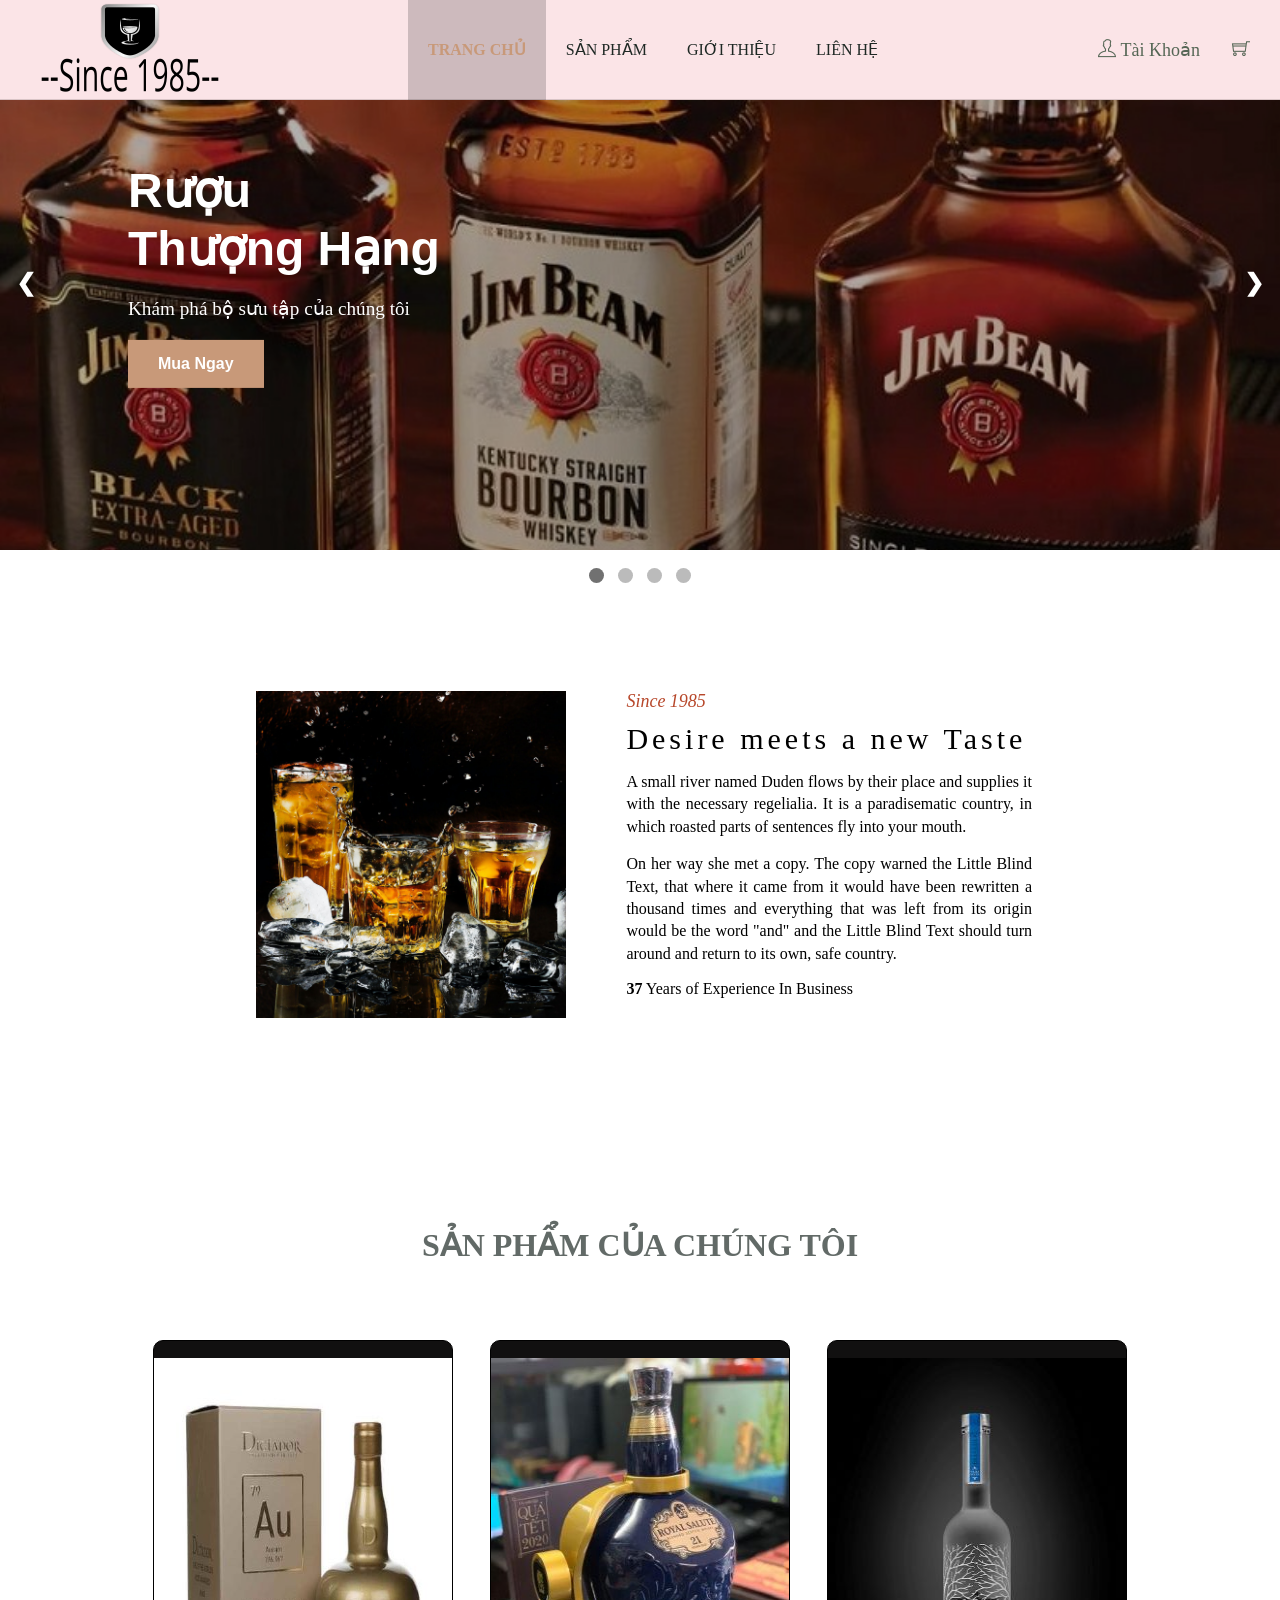
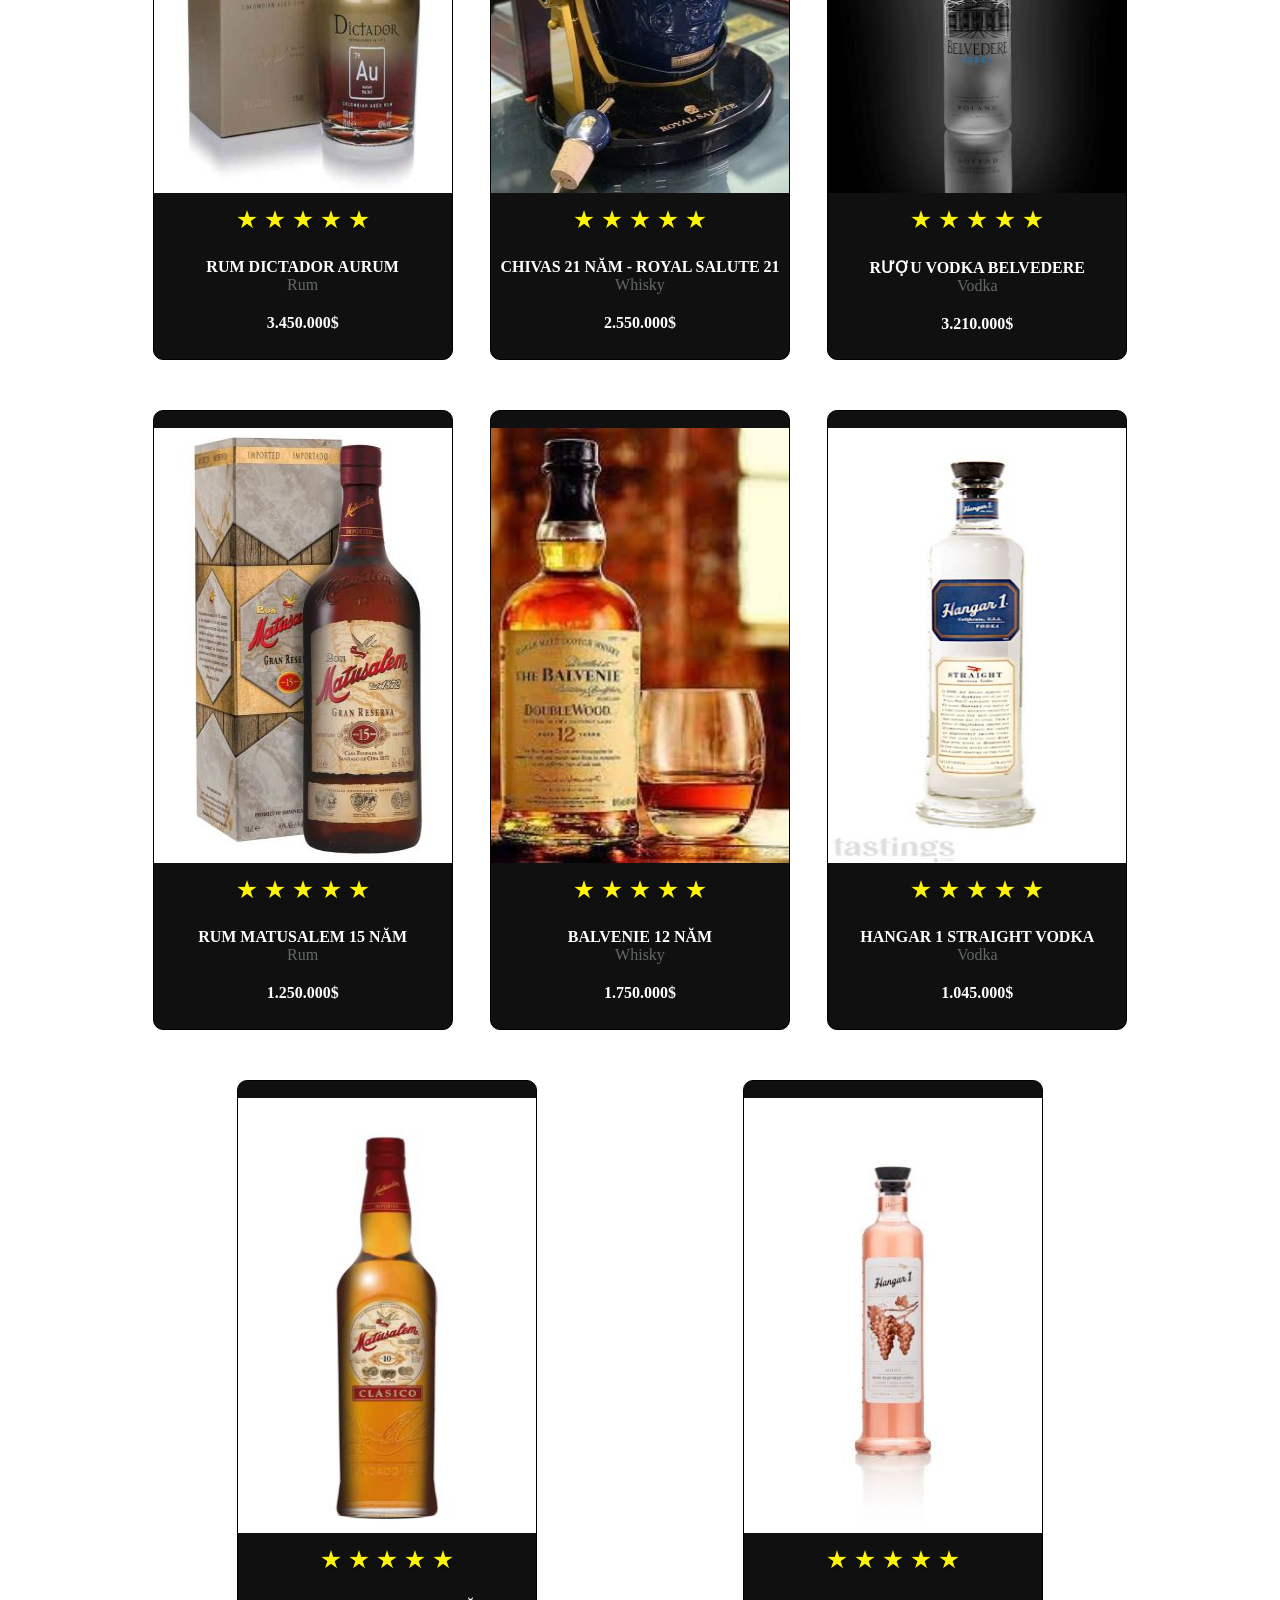
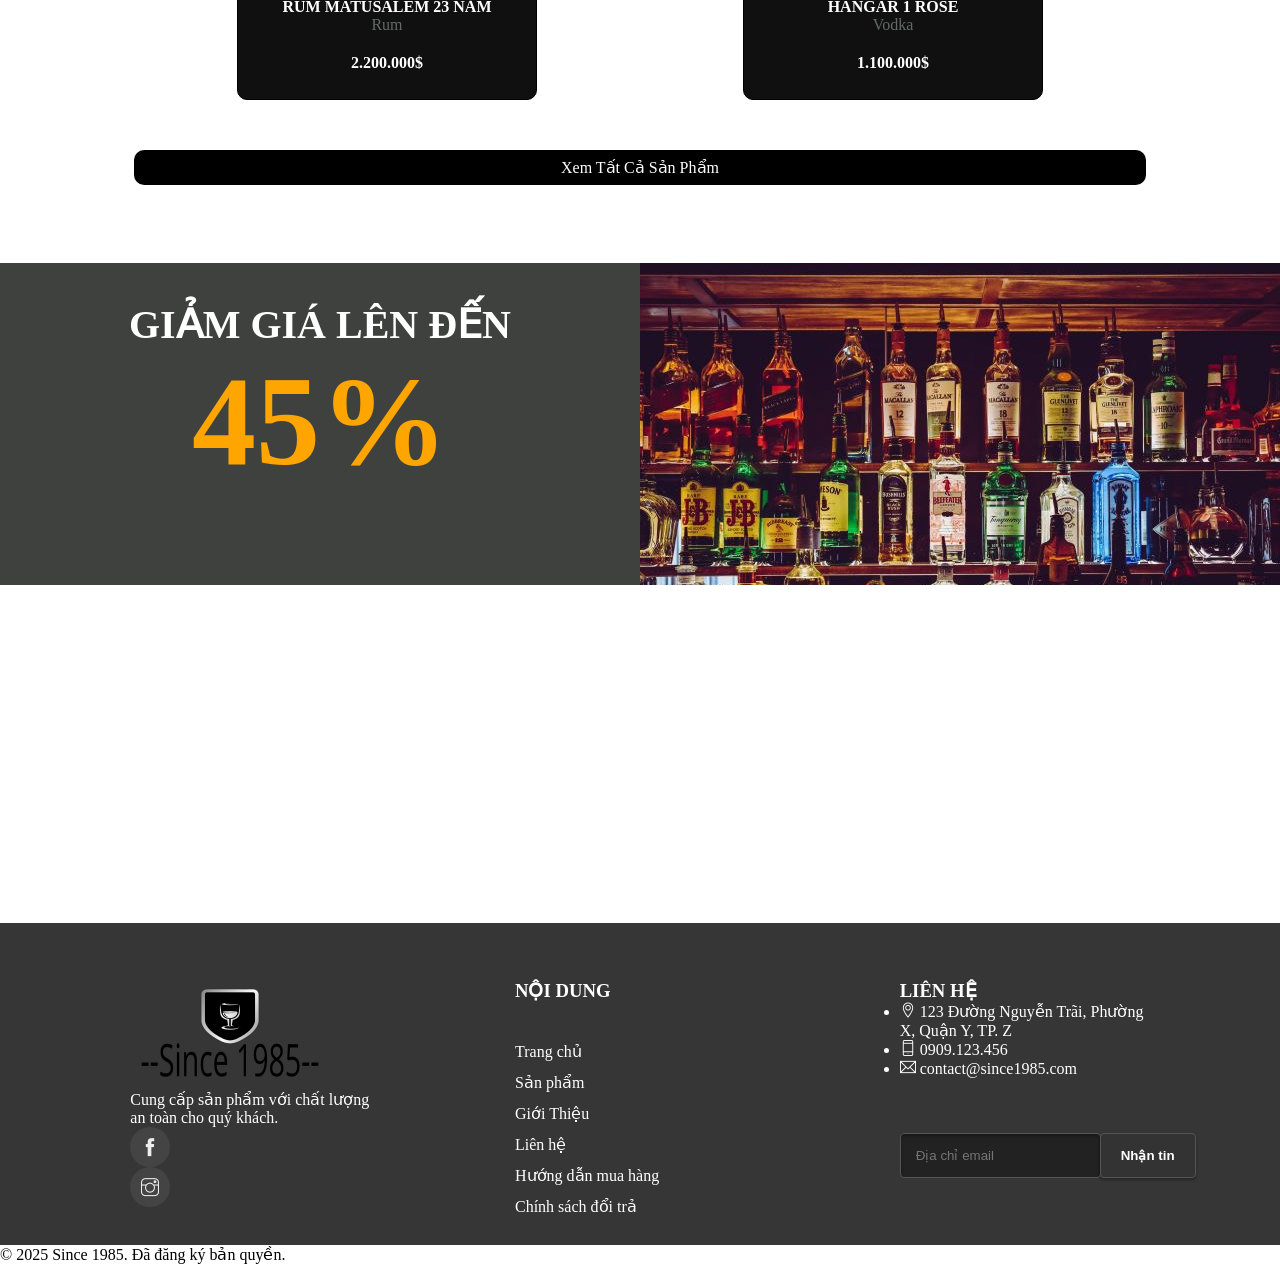
<file: index.html>
<!DOCTYPE html>
<html lang="en">
  <head>
    <meta charset="UTF-8" />
    <meta http-equiv="X-UA-Compatible" content="IE=edge" />
    <meta name="viewport" content="width=device-width, initial-scale=1.0" />
    <title>Since 1985</title>
    <link rel="shortcut icon" href="./assets/images/wine-glass.png" />

    <link rel="stylesheet" href=" ./assets/css/style.css" />
    <link rel="stylesheet" href="./assets/css/header.css" />
    <link rel="stylesheet" href="./assets/css/taikhoan.css" />
    <link
      rel="stylesheet"
      href="./assets/fonts/themify-icons/themify-icons.css"
    />

    <script src="./assets/js/products.js"></script>
    <script src="./assets/js/login.js"></script>
    <script src="./assets/js/header.js"></script>
  </head>

  <body>
    <div id="wrapper" class="container">
      <script>
        addheader();
      </script>

      <div class="slideshow-container">
        <div class="mySlides fade">
          <img src="assets/images/rum-banner-1.jpg" class="slide-image" />
          <div class="slide-content">
            <h2>
              <span>Rượu</span>
              <br />
              <span>Thượng Hạng</span>
            </h2>
            <p>Khám phá bộ sưu tập của chúng tôi</p>
            <button><a href="./SanPham.html">Mua Ngay</a></button>
          </div>
        </div>

        <div class="mySlides fade">
          <img src="assets/images/rum-banner-2.jpg" class="slide-image" />
          <div class="slide-content">
            <h2>
              <span>Hương Vị</span>
              <br />
              <span>Độc Đáo</span>
            </h2>
            <p>Since 1985</p>
            <button><a href="./SanPham.html">Mua Ngay</a></button>
          </div>
        </div>

        <div class="mySlides fade">
          <img src="assets/images/rum-banner-3.jpg" class="slide-image" />
          <div class="slide-content">
            <h2>
              <span>Chất Lượng</span>
              <br />
              <span>Tuyệt Vời</span>
            </h2>
            <p>Tastes great…Less filling</p>
            <button><a href="./SanPham.html">Mua Ngay</a></button>
          </div>
        </div>

        <div class="mySlides fade">
          <img src="assets/images/rum-banner-4.jpg" class="slide-image" />
          <div class="slide-content">
            <h2>
              <span>Sản Phẩm</span>
              <br />
              <span>Đa Dạng</span>
            </h2>
            <p>Sự lựa chọn tinh tế cho mọi bữa tiệc</p>
            <button><a href="./SanPham.html">Mua Ngay</a></button>
          </div>
        </div>

        <a class="prev" onclick="plusSlides(-1)">&#10094;</a>
        <a class="next" onclick="plusSlides(1)">&#10095;</a>
      </div>
      <br />

      <div style="text-align: center">
        <span class="dot" onclick="currentSlide(1)"></span>
        <span class="dot" onclick="currentSlide(2)"></span>
        <span class="dot" onclick="currentSlide(3)"></span>
        <span class="dot" onclick="currentSlide(4)"></span>
      </div>
      <div id="about" class="content-section">
        <div class="img-about">
          <img src="./assets/images/about.jpg" alt="" />
        </div>
        <div class="section">
          <p class="section-sub-heading">Since 1985</p>
          <h2 class="section-heading">Desire meets a new Taste</h2>
          <p class="about-text">
            A small river named Duden flows by their place and supplies it with
            the necessary regelialia. It is a paradisematic country, in which
            roasted parts of sentences fly into your mouth.
          </p>

          <p class="about-text">
            On her way she met a copy. The copy warned the Little Blind Text,
            that where it came from it would have been rewritten a thousand
            times and everything that was left from its origin would be the word
            "and" and the Little Blind Text should turn around and return to its
            own, safe country.
          </p>
          <p class="year">
            <strong>37</strong>
            <span>Years of Experience In Business</span>
          </p>
        </div>
      </div>

      <div id="wp-products">
        <h2>SẢN PHẨM CỦA CHÚNG TÔI</h2>
        <ul id="list-products">
          <div class="item">
            <img
              class="item-img"
              src="./assets/images/img-products/SP-15.jpg"
              alt=""
            />
            <div class="stars">
              <span>
                <img src="assets/images/star.png" alt="" />
              </span>
              <span>
                <img src="assets/images/star.png" alt="" />
              </span>
              <span>
                <img src="assets/images/star.png" alt="" />
              </span>
              <span>
                <img src="assets/images/star.png" alt="" />
              </span>
              <span>
                <img src="assets/images/star.png" alt="" />
              </span>
            </div>

            <div class="name">RUM DICTADOR AURUM</div>
            <div class="desc">Rum</div>
            <div class="price">3.450.000$</div>
          </div>

          <div class="item">
            <img
              class="item-img"
              src="./assets/images/img-products/SP-11.jpg"
              alt=""
            />
            <div class="stars">
              <span>
                <img src="assets/images/star.png" alt="" />
              </span>
              <span>
                <img src="assets/images/star.png" alt="" />
              </span>
              <span>
                <img src="assets/images/star.png" alt="" />
              </span>
              <span>
                <img src="assets/images/star.png" alt="" />
              </span>
              <span>
                <img src="assets/images/star.png" alt="" />
              </span>
            </div>

            <div class="name">CHIVAS 21 NĂM - ROYAL SALUTE 21</div>
            <div class="desc">Whisky</div>
            <div class="price">2.550.000$</div>
          </div>

          <div class="item">
            <img
              class="item-img"
              src="./assets/images/img-products/SP-16.jpg"
              alt=""
            />
            <div class="stars">
              <span>
                <img src="assets/images/star.png" alt="" />
              </span>
              <span>
                <img src="assets/images/star.png" alt="" />
              </span>
              <span>
                <img src="assets/images/star.png" alt="" />
              </span>
              <span>
                <img src="assets/images/star.png" alt="" />
              </span>
              <span>
                <img src="assets/images/star.png" alt="" />
              </span>
            </div>

            <div class="name">RƯỢU VODKA BELVEDERE</div>
            <div class="desc">Vodka</div>
            <div class="price">3.210.000$</div>
          </div>

          <div class="item">
            <img
              class="item-img"
              src="./assets/images/img-products/SP-9.jpg"
              alt=""
            />
            <div class="stars">
              <span>
                <img src="assets/images/star.png" alt="" />
              </span>
              <span>
                <img src="assets/images/star.png" alt="" />
              </span>
              <span>
                <img src="assets/images/star.png" alt="" />
              </span>
              <span>
                <img src="assets/images/star.png" alt="" />
              </span>
              <span>
                <img src="assets/images/star.png" alt="" />
              </span>
            </div>

            <div class="name">RUM MATUSALEM 15 NĂM</div>
            <div class="desc">Rum</div>
            <div class="price">1.250.000$</div>
          </div>

          <div class="item">
            <img
              class="item-img"
              src="./assets/images/img-products/SP-5.jpg"
              alt=""
            />
            <div class="stars">
              <span>
                <img src="assets/images/star.png" alt="" />
              </span>
              <span>
                <img src="assets/images/star.png" alt="" />
              </span>
              <span>
                <img src="assets/images/star.png" alt="" />
              </span>
              <span>
                <img src="assets/images/star.png" alt="" />
              </span>
              <span>
                <img src="assets/images/star.png" alt="" />
              </span>
            </div>

            <div class="name">BALVENIE 12 NĂM</div>
            <div class="desc">Whisky</div>
            <div class="price">1.750.000$</div>
          </div>

          <div class="item">
            <img
              class="item-img"
              src="./assets/images/img-products/SP-4.jpg"
              alt=""
            />
            <div class="stars">
              <span>
                <img src="assets/images/star.png" alt="" />
              </span>
              <span>
                <img src="assets/images/star.png" alt="" />
              </span>
              <span>
                <img src="assets/images/star.png" alt="" />
              </span>
              <span>
                <img src="assets/images/star.png" alt="" />
              </span>
              <span>
                <img src="assets/images/star.png" alt="" />
              </span>
            </div>
            <div class="name">HANGAR 1 STRAIGHT VODKA</div>
            <div class="desc">Vodka</div>
            <div class="price">1.045.000$</div>
          </div>

          <div class="item">
            <img
              class="item-img"
              src="./assets/images/img-products/SP-3.jpg"
              alt=""
            />
            <div class="stars">
              <span>
                <img src="assets/images/star.png" alt="" />
              </span>
              <span>
                <img src="assets/images/star.png" alt="" />
              </span>
              <span>
                <img src="assets/images/star.png" alt="" />
              </span>
              <span>
                <img src="assets/images/star.png" alt="" />
              </span>
              <span>
                <img src="assets/images/star.png" alt="" />
              </span>
            </div>
            <div class="name">RUM MATUSALEM 23 NĂM</div>
            <div class="desc">Rum</div>
            <div class="price">2.200.000$</div>
          </div>

          <div class="item">
            <img
              class="item-img"
              src="./assets/images/img-products/SP-1.jpg"
              alt=""
            />
            <div class="stars">
              <span>
                <img src="assets/images/star.png" alt="" />
              </span>
              <span>
                <img src="assets/images/star.png" alt="" />
              </span>
              <span>
                <img src="assets/images/star.png" alt="" />
              </span>
              <span>
                <img src="assets/images/star.png" alt="" />
              </span>
              <span>
                <img src="assets/images/star.png" alt="" />
              </span>
            </div>
            <div class="name">HANGAR 1 ROSE</div>
            <div class="desc">Vodka</div>
            <div class="price">1.100.000$</div>
          </div>
        </ul>
        <div class="more-product">
          <a href="./SanPham.html">Xem Tất Cả Sản Phẩm </a>
        </div>
      </div>

      <div id="saleoff">
        <div class="box-left">
          <h1>
            <span>GIẢM GIÁ LÊN ĐẾN</span>
            <span>45%</span>
          </h1>
        </div>
        <div class="box-right"></div>
      </div>

      <div id="footer">
        <div class="box">
          <div class="logo">
            <img src="./assets/images/logowine.png" alt="Since 1985 Logo" />
          </div>
          <p>Cung cấp sản phẩm với chất lượng an toàn cho quý khách.</p>

          <div class="social-links">
            <a href="#" class="social-icon"><i class="ti-facebook"></i></a>
            <a href="#" class="social-icon"><i class="ti-instagram"></i></a>
          </div>
        </div>

        <div class="box">
          <h3>NỘI DUNG</h3>
          <ul class="quick-menu">
            <div class="item">
              <a href="./index.html">Trang chủ</a>
            </div>
            <div class="item">
              <a href="./SanPham.html">Sản phẩm</a>
            </div>
            <div class="item">
              <a href="./index.html#about">Giới Thiệu</a>
            </div>
            <div class="item">
              <a href="./index.html#footer">Liên hệ</a>
            </div>
            <div class="item">
              <a href="#">Hướng dẫn mua hàng</a>
            </div>
            <div class="item">
              <a href="#">Chính sách đổi trả</a>
            </div>
          </ul>
        </div>

        <div class="box">
          <h3>LIÊN HỆ</h3>
          <ul class="contact-info">
            <li>
              <i class="ti-location-pin"></i
              ><span> 123 Đường Nguyễn Trãi, Phường X, Quận Y, TP. Z</span>
            </li>
            <li><i class="ti-mobile"></i><span> 0909.123.456</span></li>
            <li><i class="ti-email"></i><span> contact@since1985.com</span></li>
          </ul>
          <form action="">
            <input type="text" placeholder="Địa chỉ email" />
            <button>Nhận tin</button>
          </form>
        </div>
      </div>

      <div class="copyright-bar">
        <p>© 2025 Since 1985. Đã đăng ký bản quyền.</p>
      </div>

      <button onclick="topFunction()" id="myBtn" title="Go to top">
        <i class="ti-arrow-up"></i>
      </button>

      <script>
        // --- LOGIC CHO NÚT "GO TO TOP" ---
        window.onscroll = function () {
          scrollFunction();
        };

        function scrollFunction() {
          if (
            document.body.scrollTop > 20 ||
            document.documentElement.scrollTop > 20
          ) {
            document.getElementById("myBtn").style.display = "block";
          } else {
            document.getElementById("myBtn").style.display = "none";
          }
        }

        function topFunction() {
          document.body.scrollTop = 0;
          document.documentElement.scrollTop = 0;
        }

        // --- LOGIC CHO SLIDESHOW ---
        let slideIndex = 1;
        showSlides(slideIndex); // Hiển thị slide đầu tiên

        // nút Next/Prev
        function plusSlides(n) {
          showSlides((slideIndex += n));
        }

        //  dấu chấm
        function currentSlide(n) {
          showSlides((slideIndex = n));
        }

        //  hiển thị slide
        function showSlides(n) {
          let i;
          let slides = document.getElementsByClassName("mySlides");
          let dots = document.getElementsByClassName("dot");

          if (n > slides.length) {
            slideIndex = 1;
          }
          if (n < 1) {
            slideIndex = slides.length;
          }
          for (i = 0; i < slides.length; i++) {
            slides[i].style.display = "none";
          }
          for (i = 0; i < dots.length; i++) {
            dots[i].className = dots[i].className.replace(" active", "");
          }
          slides[slideIndex - 1].style.display = "block";
          dots[slideIndex - 1].className += " active";
        }

        // Tự động chuyển slide (CHỈ CÒN 1 HÀM)
        setInterval(function () {
          plusSlides(1); // Tự động next 1 slide
        }, 6000); //6s doi slide

        // --- LOGIC CHO TAB ACTIVE TRÊN HEADER ---

        // cập nhật tab active
        function updateActiveNav() {
          var path = window.location.pathname;
          var hash = window.location.hash;
          var page = path.split("/").pop();

          if (page === "" || page === "index.html") {
            page = "index.html";
          }

          // Tắt active cũ
          // Dấu ? để tránh lỗi nếu không tìm thấy ID
          document.getElementById("nav-trang-chu")?.classList.remove("active");
          document.getElementById("nav-san-pham")?.classList.remove("active");
          document.getElementById("nav-gioi-thieu")?.classList.remove("active");
          document.getElementById("nav-lien-he")?.classList.remove("active");
          document.getElementById("nav-gio-hang")?.classList.remove("active");

          //Bật active mới
          if (hash === "#about") {
            document.getElementById("nav-gioi-thieu")?.classList.add("active");
          } else if (hash === "#footer") {
            document.getElementById("nav-lien-he")?.classList.add("active");
          } else if (page === "SanPham.html") {
            document.getElementById("nav-san-pham")?.classList.add("active");
          } else if (page === "giohang.html") {
            document.getElementById("nav-gio-hang")?.classList.add("active");
          } else if (page === "index.html") {
            document.getElementById("nav-trang-chu")?.classList.add("active");
          }
        }
        document.addEventListener("DOMContentLoaded", function () {
          updateActiveNav();
        });

        // Chạy mỗi khi hash thay đổi
        window.addEventListener("hashchange", function () {
          updateActiveNav();
        });
      </script>
    </div>
  </body>
</html>
</file>
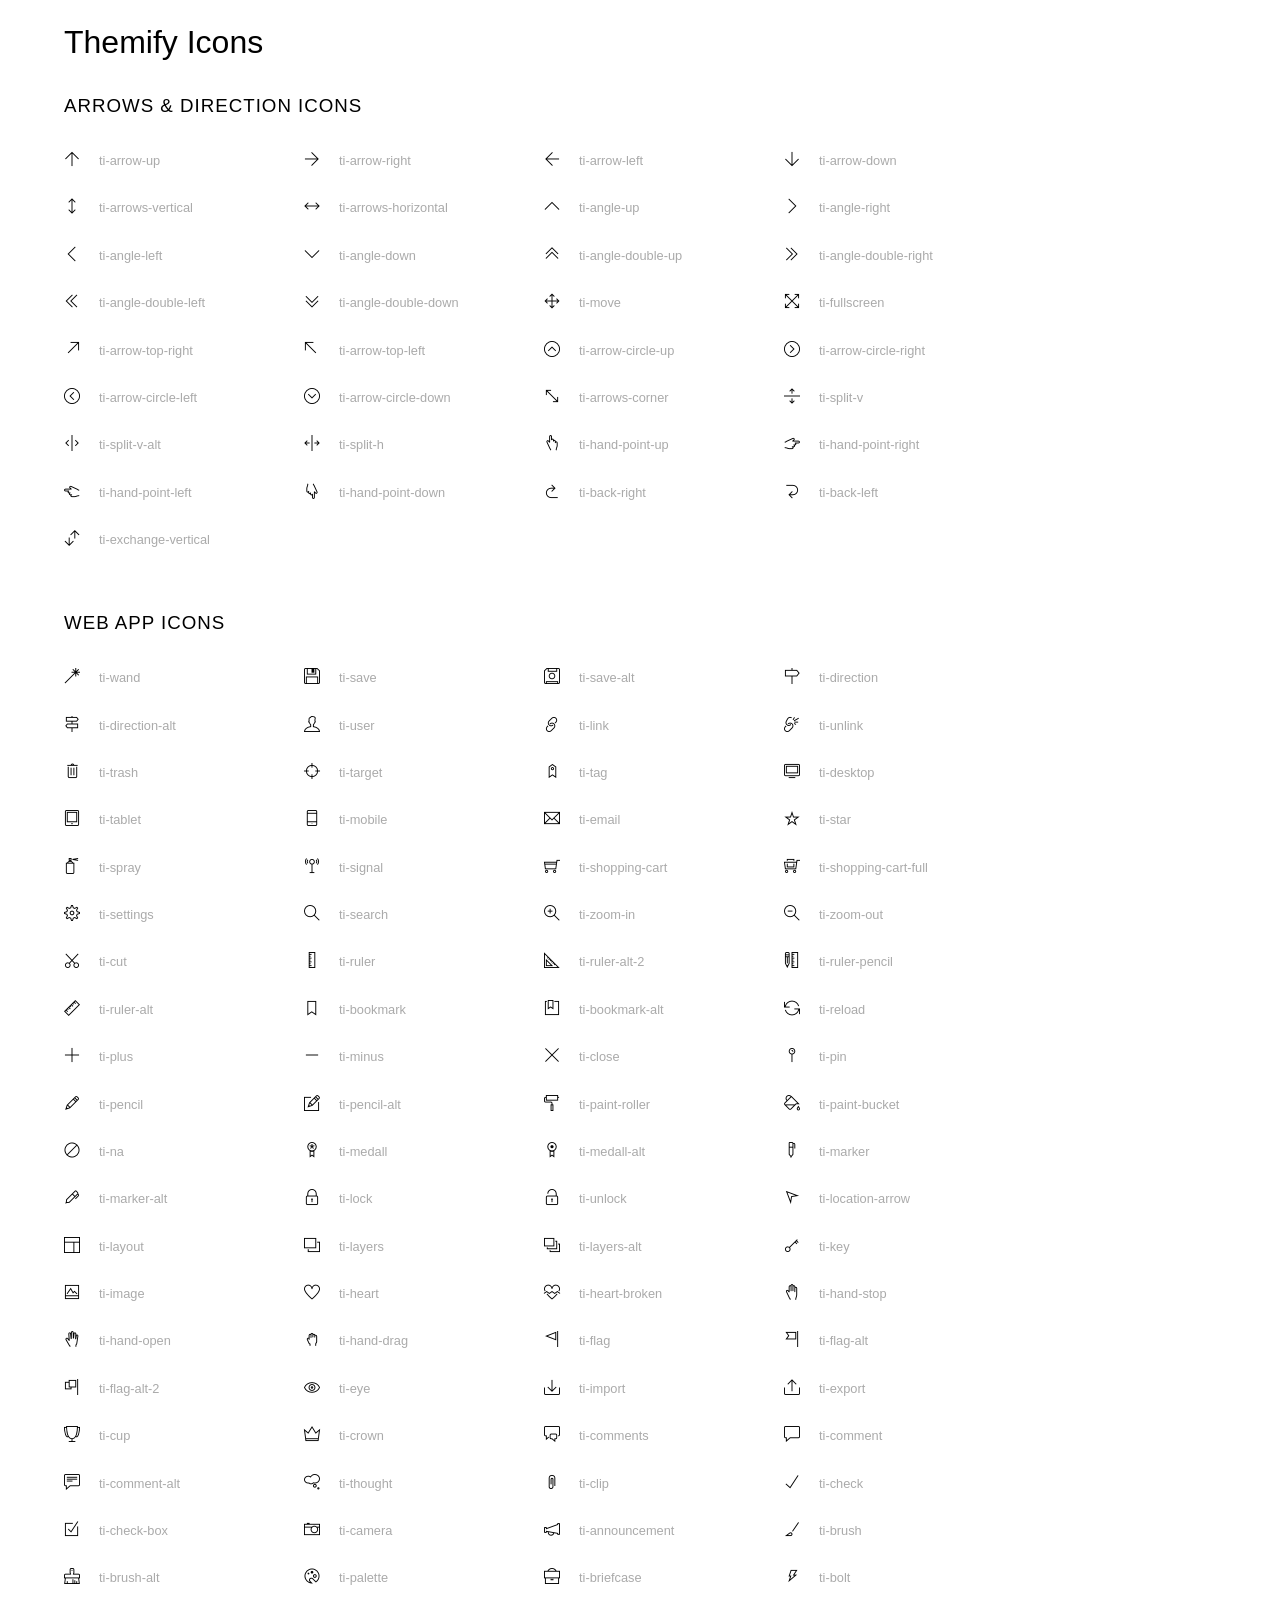
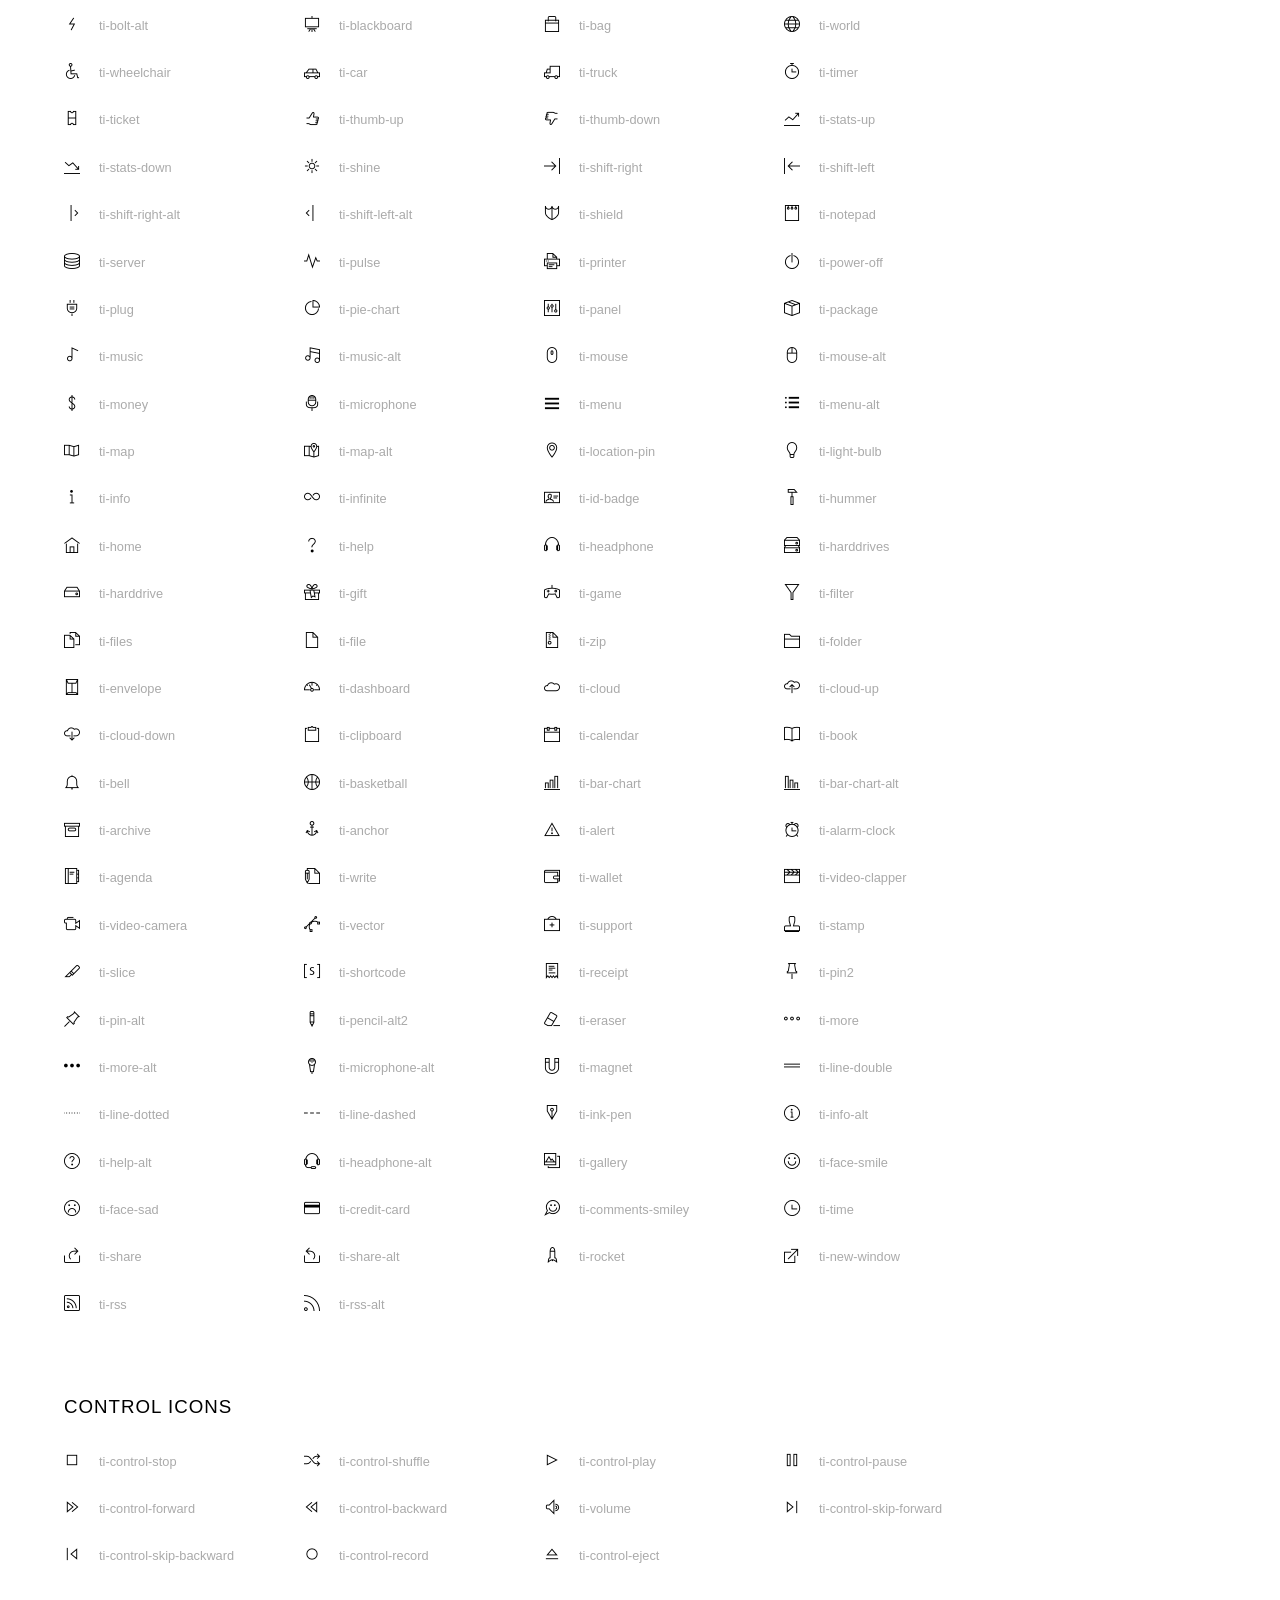
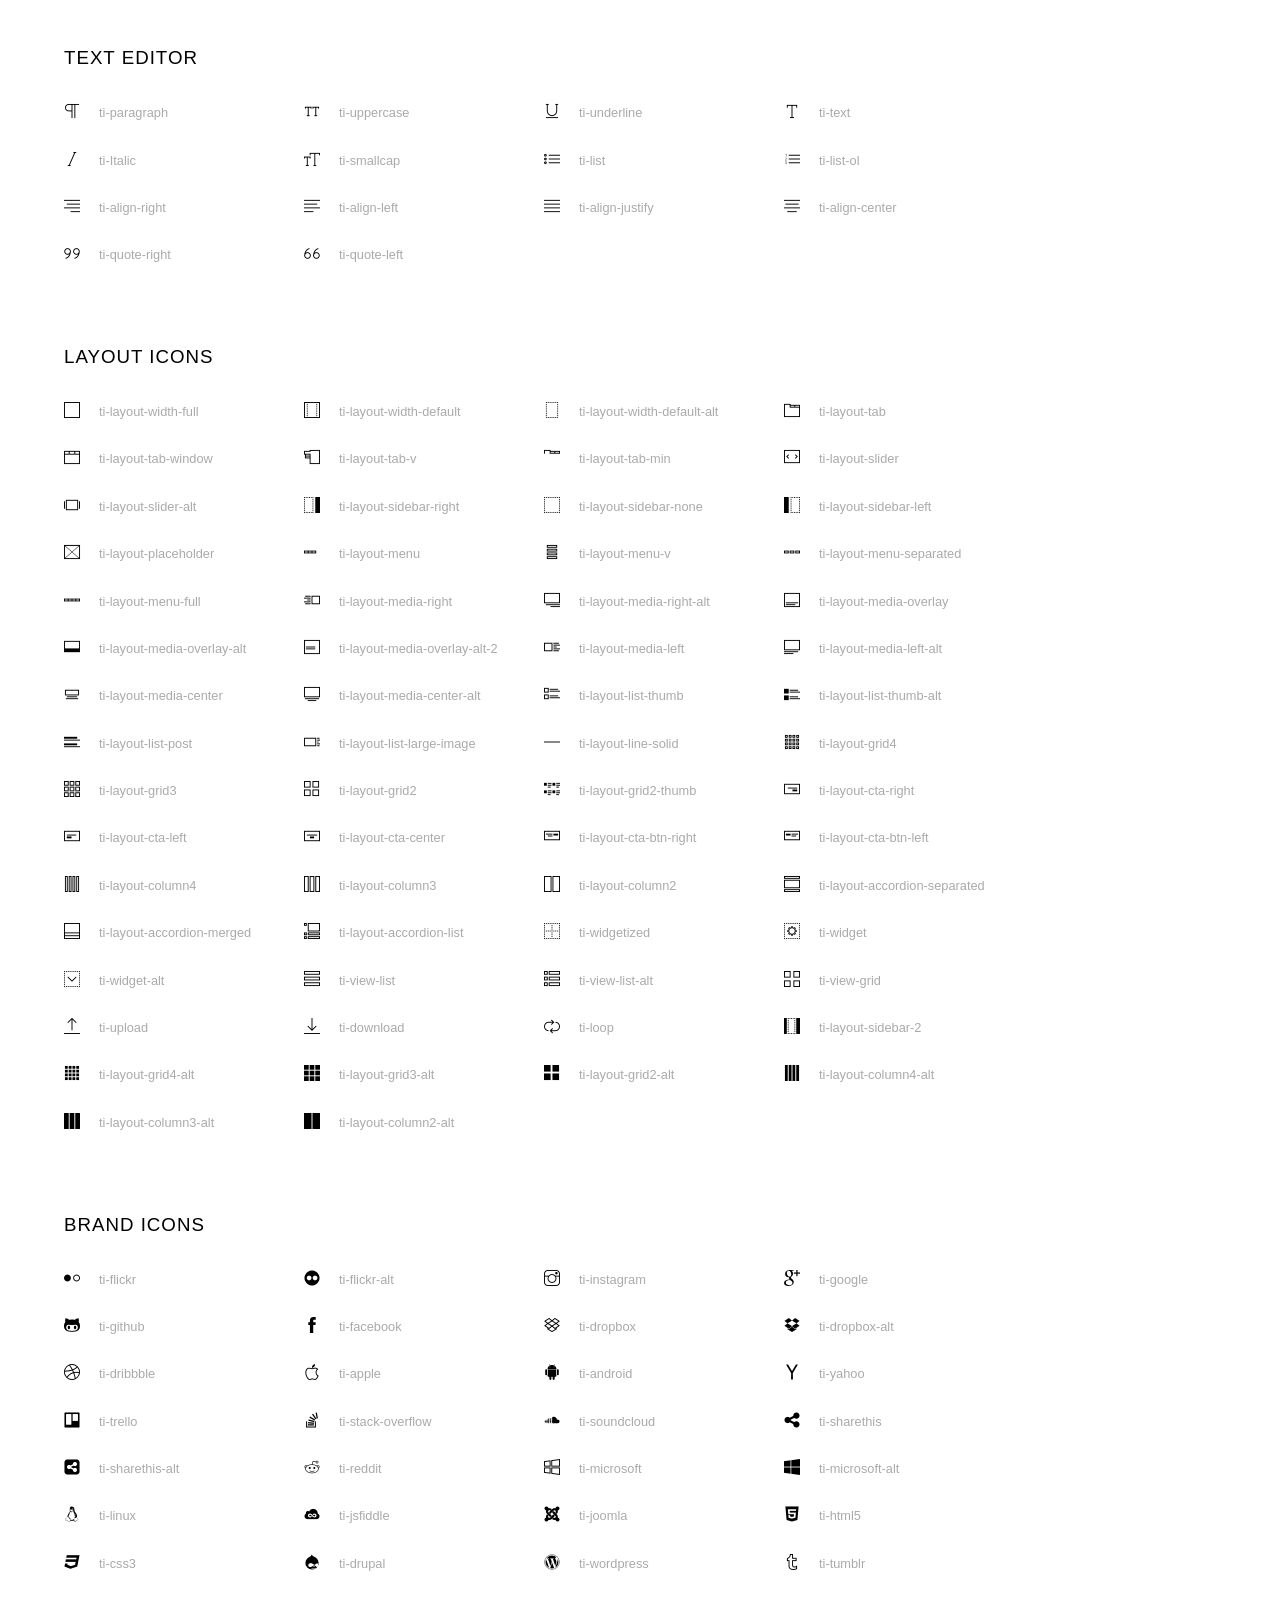
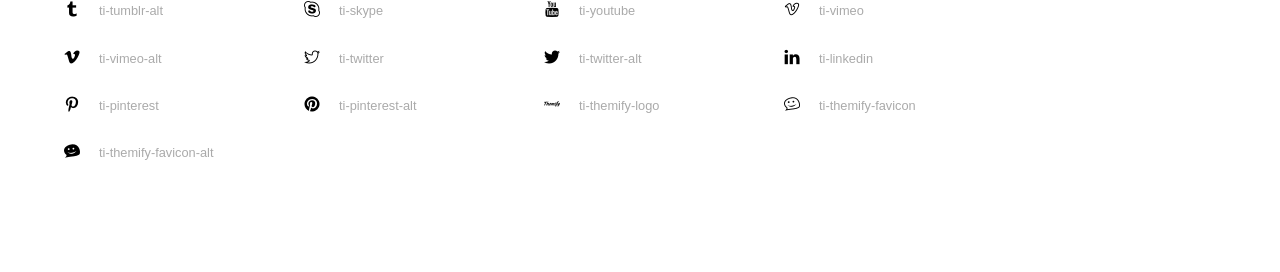
<file: assets/fonts/themify-icons/index.html>
<!doctype html>
<html>
<head>
	<meta charset="utf-8">
	<title>Themify Icon Font</title>
	<meta name="viewport" content="width=device-width">
	<link rel="stylesheet" href="demo-files/demo.css">
	<link rel="stylesheet" href="themify-icons.css">
	<!--[if lt IE 8]><!-->
	<!--<![endif]-->
</head>
<body>
	<h1>Themify Icons</h1>

	<div class="icon-section">

		<div class="icon-section">
			<h3>Arrows &amp; Direction Icons </h3>

			<div class="icon-container">
				<span class="ti-arrow-up"></span><span class="icon-name"> ti-arrow-up</span>
			</div>
			<div class="icon-container">
				<span class="ti-arrow-right"></span><span class="icon-name"> ti-arrow-right</span>
			</div>
			<div class="icon-container">
				<span class="ti-arrow-left"></span><span class="icon-name"> ti-arrow-left</span>
			</div>
			<div class="icon-container">
				<span class="ti-arrow-down"></span><span class="icon-name"> ti-arrow-down</span>
			</div>
			<div class="icon-container">
				<span class="ti-arrows-vertical"></span><span class="icon-name"> ti-arrows-vertical</span>
			</div>
			<div class="icon-container">
				<span class="ti-arrows-horizontal"></span><span class="icon-name"> ti-arrows-horizontal</span>
			</div>
			<div class="icon-container">
				<span class="ti-angle-up"></span><span class="icon-name"> ti-angle-up</span>
			</div>
			<div class="icon-container">
				<span class="ti-angle-right"></span><span class="icon-name"> ti-angle-right</span>
			</div>
			<div class="icon-container">
				<span class="ti-angle-left"></span><span class="icon-name"> ti-angle-left</span>
			</div>
			<div class="icon-container">
				<span class="ti-angle-down"></span><span class="icon-name"> ti-angle-down</span>
			</div>	
			<div class="icon-container">
				<span class="ti-angle-double-up"></span><span class="icon-name"> ti-angle-double-up</span>
			</div>
			<div class="icon-container">
				<span class="ti-angle-double-right"></span><span class="icon-name"> ti-angle-double-right</span>
			</div>
			<div class="icon-container">
				<span class="ti-angle-double-left"></span><span class="icon-name"> ti-angle-double-left</span>
			</div>
			<div class="icon-container">
				<span class="ti-angle-double-down"></span><span class="icon-name"> ti-angle-double-down</span>
			</div>					
			<div class="icon-container">
				<span class="ti-move"></span><span class="icon-name"> ti-move</span>
			</div>
			<div class="icon-container">
				<span class="ti-fullscreen"></span><span class="icon-name"> ti-fullscreen</span>
			</div>
			<div class="icon-container">
				<span class="ti-arrow-top-right"></span><span class="icon-name"> ti-arrow-top-right</span>
			</div>
			<div class="icon-container">
				<span class="ti-arrow-top-left"></span><span class="icon-name"> ti-arrow-top-left</span>
			</div>
			<div class="icon-container">
				<span class="ti-arrow-circle-up"></span><span class="icon-name"> ti-arrow-circle-up</span>
			</div>
			<div class="icon-container">
				<span class="ti-arrow-circle-right"></span><span class="icon-name"> ti-arrow-circle-right</span>
			</div>
			<div class="icon-container">
				<span class="ti-arrow-circle-left"></span><span class="icon-name"> ti-arrow-circle-left</span>
			</div>
			<div class="icon-container">
				<span class="ti-arrow-circle-down"></span><span class="icon-name"> ti-arrow-circle-down</span>
			</div>
			<div class="icon-container">
				<span class="ti-arrows-corner"></span><span class="icon-name"> ti-arrows-corner</span>
			</div>
			<div class="icon-container">
				<span class="ti-split-v"></span><span class="icon-name"> ti-split-v</span>
			</div>

			<div class="icon-container">
				<span class="ti-split-v-alt"></span><span class="icon-name"> ti-split-v-alt</span>
			</div>
			<div class="icon-container">
				<span class="ti-split-h"></span><span class="icon-name"> ti-split-h</span>
			</div>
			<div class="icon-container">
				<span class="ti-hand-point-up"></span><span class="icon-name"> ti-hand-point-up</span>
			</div>
			<div class="icon-container">
				<span class="ti-hand-point-right"></span><span class="icon-name"> ti-hand-point-right</span>
			</div>
			<div class="icon-container">
				<span class="ti-hand-point-left"></span><span class="icon-name"> ti-hand-point-left</span>
			</div>
			<div class="icon-container">
				<span class="ti-hand-point-down"></span><span class="icon-name"> ti-hand-point-down</span>
			</div>
			<div class="icon-container">
				<span class="ti-back-right"></span><span class="icon-name"> ti-back-right</span>
			</div>
			<div class="icon-container">
				<span class="ti-back-left"></span><span class="icon-name"> ti-back-left</span>
			</div>
			<div class="icon-container">
				<span class="ti-exchange-vertical"></span><span class="icon-name"> ti-exchange-vertical</span>
			</div>

		</div> <!-- Arrows Icons -->



		<h3>Web App Icons</h3>
		
		<div class="icon-section">

			<div class="icon-container">
				<span class="ti-wand"></span><span class="icon-name"> ti-wand</span>
			</div>
			<div class="icon-container">
				<span class="ti-save"></span><span class="icon-name"> ti-save</span>
			</div>
			<div class="icon-container">
				<span class="ti-save-alt"></span><span class="icon-name"> ti-save-alt</span>
			</div>

			<div class="icon-container">
				<span class="ti-direction"></span><span class="icon-name"> ti-direction</span>
			</div>
			<div class="icon-container">
				<span class="ti-direction-alt"></span><span class="icon-name"> ti-direction-alt</span>
			</div>
			<div class="icon-container">
				<span class="ti-user"></span><span class="icon-name"> ti-user</span>
			</div>
			<div class="icon-container">
				<span class="ti-link"></span><span class="icon-name"> ti-link</span>
			</div>
			<div class="icon-container">
				<span class="ti-unlink"></span><span class="icon-name"> ti-unlink</span>
			</div>
			<div class="icon-container">
				<span class="ti-trash"></span><span class="icon-name"> ti-trash</span>
			</div>
			<div class="icon-container">
				<span class="ti-target"></span><span class="icon-name"> ti-target</span>
			</div>
			<div class="icon-container">
				<span class="ti-tag"></span><span class="icon-name"> ti-tag</span>
			</div>
			<div class="icon-container">
				<span class="ti-desktop"></span><span class="icon-name"> ti-desktop</span>
			</div>
			<div class="icon-container">
				<span class="ti-tablet"></span><span class="icon-name"> ti-tablet</span>
			</div>
			<div class="icon-container">
				<span class="ti-mobile"></span><span class="icon-name"> ti-mobile</span>
			</div>
			<div class="icon-container">
				<span class="ti-email"></span><span class="icon-name"> ti-email</span>
			</div>	
			<div class="icon-container">
				<span class="ti-star"></span><span class="icon-name"> ti-star</span>
			</div>
			<div class="icon-container">
				<span class="ti-spray"></span><span class="icon-name"> ti-spray</span>
			</div>
			<div class="icon-container">
				<span class="ti-signal"></span><span class="icon-name"> ti-signal</span>
			</div>
			<div class="icon-container">
				<span class="ti-shopping-cart"></span><span class="icon-name"> ti-shopping-cart</span>
			</div>
			<div class="icon-container">
				<span class="ti-shopping-cart-full"></span><span class="icon-name"> ti-shopping-cart-full</span>
			</div>
			<div class="icon-container">
				<span class="ti-settings"></span><span class="icon-name"> ti-settings</span>
			</div>
			<div class="icon-container">
				<span class="ti-search"></span><span class="icon-name"> ti-search</span>
			</div>
			<div class="icon-container">
				<span class="ti-zoom-in"></span><span class="icon-name"> ti-zoom-in</span>
			</div>
			<div class="icon-container">
				<span class="ti-zoom-out"></span><span class="icon-name"> ti-zoom-out</span>
			</div>
			<div class="icon-container">
				<span class="ti-cut"></span><span class="icon-name"> ti-cut</span>
			</div>
			<div class="icon-container">
				<span class="ti-ruler"></span><span class="icon-name"> ti-ruler</span>
			</div>
			<div class="icon-container">
				<span class="ti-ruler-alt-2"></span><span class="icon-name"> ti-ruler-alt-2</span>
			</div>			
			<div class="icon-container">
				<span class="ti-ruler-pencil"></span><span class="icon-name"> ti-ruler-pencil</span>
			</div>
			<div class="icon-container">
				<span class="ti-ruler-alt"></span><span class="icon-name"> ti-ruler-alt</span>
			</div>
			<div class="icon-container">
				<span class="ti-bookmark"></span><span class="icon-name"> ti-bookmark</span>
			</div>
			<div class="icon-container">
				<span class="ti-bookmark-alt"></span><span class="icon-name"> ti-bookmark-alt</span>
			</div>
			<div class="icon-container">
				<span class="ti-reload"></span><span class="icon-name"> ti-reload</span>
			</div>
			<div class="icon-container">
				<span class="ti-plus"></span><span class="icon-name"> ti-plus</span>
			</div>
			<div class="icon-container">
				<span class="ti-minus"></span><span class="icon-name"> ti-minus</span>
			</div>
			<div class="icon-container">
				<span class="ti-close"></span><span class="icon-name"> ti-close</span>
			</div>			
			<div class="icon-container">
				<span class="ti-pin"></span><span class="icon-name"> ti-pin</span>
			</div>
			<div class="icon-container">
				<span class="ti-pencil"></span><span class="icon-name"> ti-pencil</span>
			</div>
					
		  	<div class="icon-container">
				<span class="ti-pencil-alt"></span><span class="icon-name"> ti-pencil-alt</span>
			</div>
			<div class="icon-container">
				<span class="ti-paint-roller"></span><span class="icon-name"> ti-paint-roller</span>
			</div>
			<div class="icon-container">
				<span class="ti-paint-bucket"></span><span class="icon-name"> ti-paint-bucket</span>
			</div>
			<div class="icon-container">
				<span class="ti-na"></span><span class="icon-name"> ti-na</span>
			</div>
			<div class="icon-container">
				<span class="ti-medall"></span><span class="icon-name"> ti-medall</span>
			</div>
			<div class="icon-container">
				<span class="ti-medall-alt"></span><span class="icon-name"> ti-medall-alt</span>
			</div>
			<div class="icon-container">
				<span class="ti-marker"></span><span class="icon-name"> ti-marker</span>
			</div>
			<div class="icon-container">
				<span class="ti-marker-alt"></span><span class="icon-name"> ti-marker-alt</span>
			</div>

			<div class="icon-container">
				<span class="ti-lock"></span><span class="icon-name"> ti-lock</span>
			</div>
			<div class="icon-container">
				<span class="ti-unlock"></span><span class="icon-name"> ti-unlock</span>
			</div>
			<div class="icon-container">
				<span class="ti-location-arrow"></span><span class="icon-name"> ti-location-arrow</span>
			</div>
			<div class="icon-container">
				<span class="ti-layout"></span><span class="icon-name"> ti-layout</span>
			</div>
			<div class="icon-container">
				<span class="ti-layers"></span><span class="icon-name"> ti-layers</span>
			</div>
			<div class="icon-container">
				<span class="ti-layers-alt"></span><span class="icon-name"> ti-layers-alt</span>
			</div>
			<div class="icon-container">
				<span class="ti-key"></span><span class="icon-name"> ti-key</span>
			</div>
			<div class="icon-container">
				<span class="ti-image"></span><span class="icon-name"> ti-image</span>
			</div>
			<div class="icon-container">
				<span class="ti-heart"></span><span class="icon-name"> ti-heart</span>
			</div>
			<div class="icon-container">
				<span class="ti-heart-broken"></span><span class="icon-name"> ti-heart-broken</span>
			</div>
			<div class="icon-container">
				<span class="ti-hand-stop"></span><span class="icon-name"> ti-hand-stop</span>
			</div>
			<div class="icon-container">
				<span class="ti-hand-open"></span><span class="icon-name"> ti-hand-open</span>
			</div>
			<div class="icon-container">
				<span class="ti-hand-drag"></span><span class="icon-name"> ti-hand-drag</span>
			</div>
			<div class="icon-container">
				<span class="ti-flag"></span><span class="icon-name"> ti-flag</span>
			</div>
			<div class="icon-container">
				<span class="ti-flag-alt"></span><span class="icon-name"> ti-flag-alt</span>
			</div>
			<div class="icon-container">
				<span class="ti-flag-alt-2"></span><span class="icon-name"> ti-flag-alt-2</span>
			</div>
			<div class="icon-container">
				<span class="ti-eye"></span><span class="icon-name"> ti-eye</span>
			</div>
			<div class="icon-container">
				<span class="ti-import"></span><span class="icon-name"> ti-import</span>
			</div>			
			<div class="icon-container">
				<span class="ti-export"></span><span class="icon-name"> ti-export</span>
			</div>
			<div class="icon-container">
				<span class="ti-cup"></span><span class="icon-name"> ti-cup</span>
			</div>
			<div class="icon-container">
				<span class="ti-crown"></span><span class="icon-name"> ti-crown</span>
			</div>
			<div class="icon-container">
				<span class="ti-comments"></span><span class="icon-name"> ti-comments</span>
			</div>
			<div class="icon-container">
				<span class="ti-comment"></span><span class="icon-name"> ti-comment</span>
			</div>
			<div class="icon-container">
				<span class="ti-comment-alt"></span><span class="icon-name"> ti-comment-alt</span>
			</div>
			<div class="icon-container">
				<span class="ti-thought"></span><span class="icon-name"> ti-thought</span>
			</div>			
			<div class="icon-container">
				<span class="ti-clip"></span><span class="icon-name"> ti-clip</span>
			</div>

			<div class="icon-container">
				<span class="ti-check"></span><span class="icon-name"> ti-check</span>
			</div>
			<div class="icon-container">
				<span class="ti-check-box"></span><span class="icon-name"> ti-check-box</span>
			</div>
			<div class="icon-container">
				<span class="ti-camera"></span><span class="icon-name"> ti-camera</span>
			</div>
			<div class="icon-container">
				<span class="ti-announcement"></span><span class="icon-name"> ti-announcement</span>
			</div>
			<div class="icon-container">
				<span class="ti-brush"></span><span class="icon-name"> ti-brush</span>
			</div>
			<div class="icon-container">
				<span class="ti-brush-alt"></span><span class="icon-name"> ti-brush-alt</span>
			</div>
			<div class="icon-container">
				<span class="ti-palette"></span><span class="icon-name"> ti-palette</span>
			</div>			
			<div class="icon-container">
				<span class="ti-briefcase"></span><span class="icon-name"> ti-briefcase</span>
			</div>
			<div class="icon-container">
				<span class="ti-bolt"></span><span class="icon-name"> ti-bolt</span>
			</div>
			<div class="icon-container">
				<span class="ti-bolt-alt"></span><span class="icon-name"> ti-bolt-alt</span>
			</div>
			<div class="icon-container">
				<span class="ti-blackboard"></span><span class="icon-name"> ti-blackboard</span>
			</div>
			<div class="icon-container">
				<span class="ti-bag"></span><span class="icon-name"> ti-bag</span>
			</div>
			<div class="icon-container">
				<span class="ti-world"></span><span class="icon-name"> ti-world</span>
			</div>
			<div class="icon-container">
				<span class="ti-wheelchair"></span><span class="icon-name"> ti-wheelchair</span>
			</div>
			<div class="icon-container">
				<span class="ti-car"></span><span class="icon-name"> ti-car</span>
			</div>
			<div class="icon-container">
				<span class="ti-truck"></span><span class="icon-name"> ti-truck</span>
			</div>
			<div class="icon-container">
				<span class="ti-timer"></span><span class="icon-name"> ti-timer</span>
			</div>
			<div class="icon-container">
				<span class="ti-ticket"></span><span class="icon-name"> ti-ticket</span>
			</div>
			<div class="icon-container">
				<span class="ti-thumb-up"></span><span class="icon-name"> ti-thumb-up</span>
			</div>
			<div class="icon-container">
				<span class="ti-thumb-down"></span><span class="icon-name"> ti-thumb-down</span>
			</div>

			<div class="icon-container">
				<span class="ti-stats-up"></span><span class="icon-name"> ti-stats-up</span>
			</div>
			<div class="icon-container">
				<span class="ti-stats-down"></span><span class="icon-name"> ti-stats-down</span>
			</div>
			<div class="icon-container">
				<span class="ti-shine"></span><span class="icon-name"> ti-shine</span>
			</div>
			<div class="icon-container">
				<span class="ti-shift-right"></span><span class="icon-name"> ti-shift-right</span>
			</div>
			<div class="icon-container">
				<span class="ti-shift-left"></span><span class="icon-name"> ti-shift-left</span>
			</div>

			<div class="icon-container">
				<span class="ti-shift-right-alt"></span><span class="icon-name"> ti-shift-right-alt</span>
			</div>
			<div class="icon-container">
				<span class="ti-shift-left-alt"></span><span class="icon-name"> ti-shift-left-alt</span>
			</div>
			<div class="icon-container">
				<span class="ti-shield"></span><span class="icon-name"> ti-shield</span>
			</div>
			<div class="icon-container">
				<span class="ti-notepad"></span><span class="icon-name"> ti-notepad</span>
			</div>
			<div class="icon-container">
				<span class="ti-server"></span><span class="icon-name"> ti-server</span>
			</div>

			<div class="icon-container">
				<span class="ti-pulse"></span><span class="icon-name"> ti-pulse</span>
			</div>
			<div class="icon-container">
				<span class="ti-printer"></span><span class="icon-name"> ti-printer</span>
			</div>
			<div class="icon-container">
				<span class="ti-power-off"></span><span class="icon-name"> ti-power-off</span>
			</div>
			<div class="icon-container">
				<span class="ti-plug"></span><span class="icon-name"> ti-plug</span>
			</div>
			<div class="icon-container">
				<span class="ti-pie-chart"></span><span class="icon-name"> ti-pie-chart</span>
			</div>

			<div class="icon-container">
				<span class="ti-panel"></span><span class="icon-name"> ti-panel</span>
			</div>
			<div class="icon-container">
				<span class="ti-package"></span><span class="icon-name"> ti-package</span>
			</div>
			<div class="icon-container">
				<span class="ti-music"></span><span class="icon-name"> ti-music</span>
			</div>
			<div class="icon-container">
				<span class="ti-music-alt"></span><span class="icon-name"> ti-music-alt</span>
			</div>
			<div class="icon-container">
				<span class="ti-mouse"></span><span class="icon-name"> ti-mouse</span>
			</div>
			<div class="icon-container">
				<span class="ti-mouse-alt"></span><span class="icon-name"> ti-mouse-alt</span>
			</div>
			<div class="icon-container">
				<span class="ti-money"></span><span class="icon-name"> ti-money</span>
			</div>
			<div class="icon-container">
				<span class="ti-microphone"></span><span class="icon-name"> ti-microphone</span>
			</div>
			<div class="icon-container">
				<span class="ti-menu"></span><span class="icon-name"> ti-menu</span>
			</div>
			<div class="icon-container">
				<span class="ti-menu-alt"></span><span class="icon-name"> ti-menu-alt</span>
			</div>
			<div class="icon-container">
				<span class="ti-map"></span><span class="icon-name"> ti-map</span>
			</div>
			<div class="icon-container">
				<span class="ti-map-alt"></span><span class="icon-name"> ti-map-alt</span>
			</div>

			<div class="icon-container">
				<span class="ti-location-pin"></span><span class="icon-name"> ti-location-pin</span>
			</div>

			<div class="icon-container">
				<span class="ti-light-bulb"></span><span class="icon-name"> ti-light-bulb</span>
			</div>
			<div class="icon-container">
				<span class="ti-info"></span><span class="icon-name"> ti-info</span>
			</div>
			<div class="icon-container">
				<span class="ti-infinite"></span><span class="icon-name"> ti-infinite</span>
			</div>
			<div class="icon-container">
				<span class="ti-id-badge"></span><span class="icon-name"> ti-id-badge</span>
			</div>
			<div class="icon-container">
				<span class="ti-hummer"></span><span class="icon-name"> ti-hummer</span>
			</div>
			<div class="icon-container">
				<span class="ti-home"></span><span class="icon-name"> ti-home</span>
			</div>
			<div class="icon-container">
				<span class="ti-help"></span><span class="icon-name"> ti-help</span>
			</div>
			<div class="icon-container">
				<span class="ti-headphone"></span><span class="icon-name"> ti-headphone</span>
			</div>
			<div class="icon-container">
				<span class="ti-harddrives"></span><span class="icon-name"> ti-harddrives</span>
			</div>
			<div class="icon-container">
				<span class="ti-harddrive"></span><span class="icon-name"> ti-harddrive</span>
			</div>
			<div class="icon-container">
				<span class="ti-gift"></span><span class="icon-name"> ti-gift</span>
			</div>
			<div class="icon-container">
				<span class="ti-game"></span><span class="icon-name"> ti-game</span>
			</div>
			<div class="icon-container">
				<span class="ti-filter"></span><span class="icon-name"> ti-filter</span>
			</div>
			<div class="icon-container">
				<span class="ti-files"></span><span class="icon-name"> ti-files</span>
			</div>
			<div class="icon-container">
				<span class="ti-file"></span><span class="icon-name"> ti-file</span>
			</div>
			<div class="icon-container">
				<span class="ti-zip"></span><span class="icon-name"> ti-zip</span>
			</div>
			<div class="icon-container">
				<span class="ti-folder"></span><span class="icon-name"> ti-folder</span>
			</div>			
			<div class="icon-container">
				<span class="ti-envelope"></span><span class="icon-name"> ti-envelope</span>
			</div>


			<div class="icon-container">
				<span class="ti-dashboard"></span><span class="icon-name"> ti-dashboard</span>
			</div>
			<div class="icon-container">
				<span class="ti-cloud"></span><span class="icon-name"> ti-cloud</span>
			</div>
			<div class="icon-container">
				<span class="ti-cloud-up"></span><span class="icon-name"> ti-cloud-up</span>
			</div>
			<div class="icon-container">
				<span class="ti-cloud-down"></span><span class="icon-name"> ti-cloud-down</span>
			</div>
			<div class="icon-container">
				<span class="ti-clipboard"></span><span class="icon-name"> ti-clipboard</span>
			</div>
			<div class="icon-container">
				<span class="ti-calendar"></span><span class="icon-name"> ti-calendar</span>
			</div>
			<div class="icon-container">
				<span class="ti-book"></span><span class="icon-name"> ti-book</span>
			</div>
			<div class="icon-container">
				<span class="ti-bell"></span><span class="icon-name"> ti-bell</span>
			</div>
			<div class="icon-container">
				<span class="ti-basketball"></span><span class="icon-name"> ti-basketball</span>
			</div>
			<div class="icon-container">
				<span class="ti-bar-chart"></span><span class="icon-name"> ti-bar-chart</span>
			</div>
			<div class="icon-container">
				<span class="ti-bar-chart-alt"></span><span class="icon-name"> ti-bar-chart-alt</span>
			</div>


			<div class="icon-container">
				<span class="ti-archive"></span><span class="icon-name"> ti-archive</span>
			</div>
			<div class="icon-container">
				<span class="ti-anchor"></span><span class="icon-name"> ti-anchor</span>
			</div>

			<div class="icon-container">
				<span class="ti-alert"></span><span class="icon-name"> ti-alert</span>
			</div>
			<div class="icon-container">
				<span class="ti-alarm-clock"></span><span class="icon-name"> ti-alarm-clock</span>
			</div>
			<div class="icon-container">
				<span class="ti-agenda"></span><span class="icon-name"> ti-agenda</span>
			</div>
			<div class="icon-container">
				<span class="ti-write"></span><span class="icon-name"> ti-write</span>
			</div>

			<div class="icon-container">
				<span class="ti-wallet"></span><span class="icon-name"> ti-wallet</span>
			</div>
			<div class="icon-container">
				<span class="ti-video-clapper"></span><span class="icon-name"> ti-video-clapper</span>
			</div>
			<div class="icon-container">
				<span class="ti-video-camera"></span><span class="icon-name"> ti-video-camera</span>
			</div>
			<div class="icon-container">
				<span class="ti-vector"></span><span class="icon-name"> ti-vector</span>
			</div>

			<div class="icon-container">
				<span class="ti-support"></span><span class="icon-name"> ti-support</span>
			</div>
			<div class="icon-container">
				<span class="ti-stamp"></span><span class="icon-name"> ti-stamp</span>
			</div>
			<div class="icon-container">
				<span class="ti-slice"></span><span class="icon-name"> ti-slice</span>
			</div>
			<div class="icon-container">
				<span class="ti-shortcode"></span><span class="icon-name"> ti-shortcode</span>
			</div>
			<div class="icon-container">
				<span class="ti-receipt"></span><span class="icon-name"> ti-receipt</span>
			</div>
			<div class="icon-container">
				<span class="ti-pin2"></span><span class="icon-name"> ti-pin2</span>
			</div>
			<div class="icon-container">
				<span class="ti-pin-alt"></span><span class="icon-name"> ti-pin-alt</span>
			</div>
			<div class="icon-container">
				<span class="ti-pencil-alt2"></span><span class="icon-name"> ti-pencil-alt2</span>
			</div>
			<div class="icon-container">
				<span class="ti-eraser"></span><span class="icon-name"> ti-eraser</span>
			</div>			
			<div class="icon-container">
				<span class="ti-more"></span><span class="icon-name"> ti-more</span>
			</div>
			<div class="icon-container">
				<span class="ti-more-alt"></span><span class="icon-name"> ti-more-alt</span>
			</div>
			<div class="icon-container">
				<span class="ti-microphone-alt"></span><span class="icon-name"> ti-microphone-alt</span>
			</div>
			<div class="icon-container">
				<span class="ti-magnet"></span><span class="icon-name"> ti-magnet</span>
			</div>
			<div class="icon-container">
				<span class="ti-line-double"></span><span class="icon-name"> ti-line-double</span>
			</div>
			<div class="icon-container">
				<span class="ti-line-dotted"></span><span class="icon-name"> ti-line-dotted</span>
			</div>
			<div class="icon-container">
				<span class="ti-line-dashed"></span><span class="icon-name"> ti-line-dashed</span>
			</div>

			<div class="icon-container">
				<span class="ti-ink-pen"></span><span class="icon-name"> ti-ink-pen</span>
			</div>
			<div class="icon-container">
				<span class="ti-info-alt"></span><span class="icon-name"> ti-info-alt</span>
			</div>
			<div class="icon-container">
				<span class="ti-help-alt"></span><span class="icon-name"> ti-help-alt</span>
			</div>
			<div class="icon-container">
				<span class="ti-headphone-alt"></span><span class="icon-name"> ti-headphone-alt</span>
			</div>

			<div class="icon-container">
				<span class="ti-gallery"></span><span class="icon-name"> ti-gallery</span>
			</div>
			<div class="icon-container">
				<span class="ti-face-smile"></span><span class="icon-name"> ti-face-smile</span>
			</div>
			<div class="icon-container">
				<span class="ti-face-sad"></span><span class="icon-name"> ti-face-sad</span>
			</div>
			<div class="icon-container">
				<span class="ti-credit-card"></span><span class="icon-name"> ti-credit-card</span>
			</div>
			<div class="icon-container">
				<span class="ti-comments-smiley"></span><span class="icon-name"> ti-comments-smiley</span>
			</div>
			<div class="icon-container">
				<span class="ti-time"></span><span class="icon-name"> ti-time</span>
			</div>
			<div class="icon-container">
				<span class="ti-share"></span><span class="icon-name"> ti-share</span>
			</div>
			<div class="icon-container">
				<span class="ti-share-alt"></span><span class="icon-name"> ti-share-alt</span>
			</div>
			<div class="icon-container">
				<span class="ti-rocket"></span><span class="icon-name"> ti-rocket</span>
			</div>

			<div class="icon-container">
				<span class="ti-new-window"></span><span class="icon-name"> ti-new-window</span>
			</div>

			<div class="icon-container">
				<span class="ti-rss"></span><span class="icon-name"> ti-rss</span>
			</div>

			<div class="icon-container">
				<span class="ti-rss-alt"></span><span class="icon-name"> ti-rss-alt</span>
			</div>
			
		</div><!-- Web App Icons -->


		<div class="icon-section">
			<h3>Control Icons</h3>
			<div class="icon-container">
				<span class="ti-control-stop"></span><span class="icon-name"> ti-control-stop</span>
			</div>
			<div class="icon-container">
				<span class="ti-control-shuffle"></span><span class="icon-name"> ti-control-shuffle</span>
			</div>
			<div class="icon-container">
				<span class="ti-control-play"></span><span class="icon-name"> ti-control-play</span>
			</div>
			<div class="icon-container">
				<span class="ti-control-pause"></span><span class="icon-name"> ti-control-pause</span>
			</div>
			<div class="icon-container">
				<span class="ti-control-forward"></span><span class="icon-name"> ti-control-forward</span>
			</div>
			<div class="icon-container">
				<span class="ti-control-backward"></span><span class="icon-name"> ti-control-backward</span>
			</div>	
			<div class="icon-container">
				<span class="ti-volume"></span><span class="icon-name"> ti-volume</span>
			</div>
			<div class="icon-container">
				<span class="ti-control-skip-forward"></span><span class="icon-name"> ti-control-skip-forward</span>
			</div>
			<div class="icon-container">
				<span class="ti-control-skip-backward"></span><span class="icon-name"> ti-control-skip-backward</span>
			</div>
			<div class="icon-container">
				<span class="ti-control-record"></span><span class="icon-name"> ti-control-record</span>
			</div>
			<div class="icon-container">
				<span class="ti-control-eject"></span><span class="icon-name"> ti-control-eject</span>
			</div>			
		</div> <!-- Control Icons -->


		<div class="icon-section">
			<h3>Text Editor</h3>

			<div class="icon-container">
				<span class="ti-paragraph"></span><span class="icon-name"> ti-paragraph</span>
			</div>
			<div class="icon-container">
				<span class="ti-uppercase"></span><span class="icon-name"> ti-uppercase</span>
			</div>

			<div class="icon-container">
				<span class="ti-underline"></span><span class="icon-name"> ti-underline</span>
			</div>
			<div class="icon-container">
				<span class="ti-text"></span><span class="icon-name"> ti-text</span>
			</div>
			<div class="icon-container">
				<span class="ti-Italic"></span><span class="icon-name"> ti-Italic</span>
			</div>
			<div class="icon-container">
				<span class="ti-smallcap"></span><span class="icon-name"> ti-smallcap</span>
			</div>
			<div class="icon-container">
				<span class="ti-list"></span><span class="icon-name"> ti-list</span>
			</div>
			<div class="icon-container">
				<span class="ti-list-ol"></span><span class="icon-name"> ti-list-ol</span>
			</div>
			<div class="icon-container">
				<span class="ti-align-right"></span><span class="icon-name"> ti-align-right</span>
			</div>
			<div class="icon-container">
				<span class="ti-align-left"></span><span class="icon-name"> ti-align-left</span>
			</div>
			<div class="icon-container">
				<span class="ti-align-justify"></span><span class="icon-name"> ti-align-justify</span>
			</div>
			<div class="icon-container">
				<span class="ti-align-center"></span><span class="icon-name"> ti-align-center</span>
			</div>
			<div class="icon-container">
				<span class="ti-quote-right"></span><span class="icon-name"> ti-quote-right</span>
			</div>
			<div class="icon-container">
				<span class="ti-quote-left"></span><span class="icon-name"> ti-quote-left</span>
			</div>

		</div> <!-- Text Editor -->



		<div class="icon-section">
			<h3>Layout Icons</h3>
			<div class="icon-container">
				<span class="ti-layout-width-full"></span><span class="icon-name"> ti-layout-width-full</span>
			</div>
			<div class="icon-container">
				<span class="ti-layout-width-default"></span><span class="icon-name"> ti-layout-width-default</span>
			</div>
			<div class="icon-container">
				<span class="ti-layout-width-default-alt"></span><span class="icon-name"> ti-layout-width-default-alt</span>
			</div>
			<div class="icon-container">
				<span class="ti-layout-tab"></span><span class="icon-name"> ti-layout-tab</span>
			</div>
			<div class="icon-container">
				<span class="ti-layout-tab-window"></span><span class="icon-name"> ti-layout-tab-window</span>
			</div>
			<div class="icon-container">
				<span class="ti-layout-tab-v"></span><span class="icon-name"> ti-layout-tab-v</span>
			</div>
			<div class="icon-container">
				<span class="ti-layout-tab-min"></span><span class="icon-name"> ti-layout-tab-min</span>
			</div>
			<div class="icon-container">
				<span class="ti-layout-slider"></span><span class="icon-name"> ti-layout-slider</span>
			</div>
			<div class="icon-container">
				<span class="ti-layout-slider-alt"></span><span class="icon-name"> ti-layout-slider-alt</span>
			</div>
			<div class="icon-container">
				<span class="ti-layout-sidebar-right"></span><span class="icon-name"> ti-layout-sidebar-right</span>
			</div>
			<div class="icon-container">
				<span class="ti-layout-sidebar-none"></span><span class="icon-name"> ti-layout-sidebar-none</span>
			</div>
			<div class="icon-container">
				<span class="ti-layout-sidebar-left"></span><span class="icon-name"> ti-layout-sidebar-left</span>
			</div>
			<div class="icon-container">
				<span class="ti-layout-placeholder"></span><span class="icon-name"> ti-layout-placeholder</span>
			</div>
			<div class="icon-container">
				<span class="ti-layout-menu"></span><span class="icon-name"> ti-layout-menu</span>
			</div>
			<div class="icon-container">
				<span class="ti-layout-menu-v"></span><span class="icon-name"> ti-layout-menu-v</span>
			</div>
			<div class="icon-container">
				<span class="ti-layout-menu-separated"></span><span class="icon-name"> ti-layout-menu-separated</span>
			</div>
			<div class="icon-container">
				<span class="ti-layout-menu-full"></span><span class="icon-name"> ti-layout-menu-full</span>
			</div>
			<div class="icon-container">
				<span class="ti-layout-media-right"></span><span class="icon-name"> ti-layout-media-right</span>
			</div>
			<div class="icon-container">
				<span class="ti-layout-media-right-alt"></span><span class="icon-name"> ti-layout-media-right-alt</span>
			</div>
			<div class="icon-container">
				<span class="ti-layout-media-overlay"></span><span class="icon-name"> ti-layout-media-overlay</span>
			</div>
			<div class="icon-container">
				<span class="ti-layout-media-overlay-alt"></span><span class="icon-name"> ti-layout-media-overlay-alt</span>
			</div>
			<div class="icon-container">
				<span class="ti-layout-media-overlay-alt-2"></span><span class="icon-name"> ti-layout-media-overlay-alt-2</span>
			</div>
			<div class="icon-container">
				<span class="ti-layout-media-left"></span><span class="icon-name"> ti-layout-media-left</span>
			</div>
			<div class="icon-container">
				<span class="ti-layout-media-left-alt"></span><span class="icon-name"> ti-layout-media-left-alt</span>
			</div>
			<div class="icon-container">
				<span class="ti-layout-media-center"></span><span class="icon-name"> ti-layout-media-center</span>
			</div>
			<div class="icon-container">
				<span class="ti-layout-media-center-alt"></span><span class="icon-name"> ti-layout-media-center-alt</span>
			</div>
			<div class="icon-container">
				<span class="ti-layout-list-thumb"></span><span class="icon-name"> ti-layout-list-thumb</span>
			</div>
			<div class="icon-container">
				<span class="ti-layout-list-thumb-alt"></span><span class="icon-name"> ti-layout-list-thumb-alt</span>
			</div>
			<div class="icon-container">
				<span class="ti-layout-list-post"></span><span class="icon-name"> ti-layout-list-post</span>
			</div>
			<div class="icon-container">
				<span class="ti-layout-list-large-image"></span><span class="icon-name"> ti-layout-list-large-image</span>
			</div>
			<div class="icon-container">
				<span class="ti-layout-line-solid"></span><span class="icon-name"> ti-layout-line-solid</span>
			</div>
			<div class="icon-container">
				<span class="ti-layout-grid4"></span><span class="icon-name"> ti-layout-grid4</span>
			</div>
			<div class="icon-container">
				<span class="ti-layout-grid3"></span><span class="icon-name"> ti-layout-grid3</span>
			</div>
			<div class="icon-container">
				<span class="ti-layout-grid2"></span><span class="icon-name"> ti-layout-grid2</span>
			</div>
			<div class="icon-container">
				<span class="ti-layout-grid2-thumb"></span><span class="icon-name"> ti-layout-grid2-thumb</span>
			</div>
			<div class="icon-container">
				<span class="ti-layout-cta-right"></span><span class="icon-name"> ti-layout-cta-right</span>
			</div>
			<div class="icon-container">
				<span class="ti-layout-cta-left"></span><span class="icon-name"> ti-layout-cta-left</span>
			</div>
			<div class="icon-container">
				<span class="ti-layout-cta-center"></span><span class="icon-name"> ti-layout-cta-center</span>
			</div>
			<div class="icon-container">
				<span class="ti-layout-cta-btn-right"></span><span class="icon-name"> ti-layout-cta-btn-right</span>
			</div>
			<div class="icon-container">
				<span class="ti-layout-cta-btn-left"></span><span class="icon-name"> ti-layout-cta-btn-left</span>
			</div>
			<div class="icon-container">
				<span class="ti-layout-column4"></span><span class="icon-name"> ti-layout-column4</span>
			</div>
			<div class="icon-container">
				<span class="ti-layout-column3"></span><span class="icon-name"> ti-layout-column3</span>
			</div>
			<div class="icon-container">
				<span class="ti-layout-column2"></span><span class="icon-name"> ti-layout-column2</span>
			</div>
			<div class="icon-container">
				<span class="ti-layout-accordion-separated"></span><span class="icon-name"> ti-layout-accordion-separated</span>
			</div>
			<div class="icon-container">
				<span class="ti-layout-accordion-merged"></span><span class="icon-name"> ti-layout-accordion-merged</span>
			</div>
			<div class="icon-container">
				<span class="ti-layout-accordion-list"></span><span class="icon-name"> ti-layout-accordion-list</span>
			</div>
			<div class="icon-container">
				<span class="ti-widgetized"></span><span class="icon-name"> ti-widgetized</span>
			</div>
			<div class="icon-container">
				<span class="ti-widget"></span><span class="icon-name"> ti-widget</span>
			</div>
			<div class="icon-container">
				<span class="ti-widget-alt"></span><span class="icon-name"> ti-widget-alt</span>
			</div>
			<div class="icon-container">
				<span class="ti-view-list"></span><span class="icon-name"> ti-view-list</span>
			</div>
			<div class="icon-container">
				<span class="ti-view-list-alt"></span><span class="icon-name"> ti-view-list-alt</span>
			</div>
			<div class="icon-container">
				<span class="ti-view-grid"></span><span class="icon-name"> ti-view-grid</span>
			</div>
			<div class="icon-container">
				<span class="ti-upload"></span><span class="icon-name"> ti-upload</span>
			</div>
			<div class="icon-container">
				<span class="ti-download"></span><span class="icon-name"> ti-download</span>
			</div>	
			<div class="icon-container">
				<span class="ti-loop"></span><span class="icon-name"> ti-loop</span>
			</div>
			<div class="icon-container">
				<span class="ti-layout-sidebar-2"></span><span class="icon-name"> ti-layout-sidebar-2</span>
			</div>
			<div class="icon-container">
				<span class="ti-layout-grid4-alt"></span><span class="icon-name"> ti-layout-grid4-alt</span>
			</div>
			<div class="icon-container">
				<span class="ti-layout-grid3-alt"></span><span class="icon-name"> ti-layout-grid3-alt</span>
			</div>
			<div class="icon-container">
				<span class="ti-layout-grid2-alt"></span><span class="icon-name"> ti-layout-grid2-alt</span>
			</div>
			<div class="icon-container">
				<span class="ti-layout-column4-alt"></span><span class="icon-name"> ti-layout-column4-alt</span>
			</div>
			<div class="icon-container">
				<span class="ti-layout-column3-alt"></span><span class="icon-name"> ti-layout-column3-alt</span>
			</div>
			<div class="icon-container">
				<span class="ti-layout-column2-alt"></span><span class="icon-name"> ti-layout-column2-alt</span>
			</div>		


		</div> <!-- Layout Icons -->


		<div class="icon-section">
			<h3>Brand Icons</h3>

			<div class="icon-container">
				<span class="ti-flickr"></span><span class="icon-name"> ti-flickr</span>
			</div>
			<div class="icon-container">
				<span class="ti-flickr-alt"></span><span class="icon-name"> ti-flickr-alt</span>
			</div>			
			<div class="icon-container">
				<span class="ti-instagram"></span><span class="icon-name"> ti-instagram</span>
			</div>
			<div class="icon-container">
				<span class="ti-google"></span><span class="icon-name"> ti-google</span>
			</div>
			<div class="icon-container">
				<span class="ti-github"></span><span class="icon-name"> ti-github</span>
			</div>

			<div class="icon-container">
				<span class="ti-facebook"></span><span class="icon-name"> ti-facebook</span>
			</div>
			<div class="icon-container">
				<span class="ti-dropbox"></span><span class="icon-name"> ti-dropbox</span>
			</div>
			<div class="icon-container">
				<span class="ti-dropbox-alt"></span><span class="icon-name"> ti-dropbox-alt</span>
			</div>
			<div class="icon-container">
				<span class="ti-dribbble"></span><span class="icon-name"> ti-dribbble</span>
			</div>
			<div class="icon-container">
				<span class="ti-apple"></span><span class="icon-name"> ti-apple</span>
			</div>
			<div class="icon-container">
				<span class="ti-android"></span><span class="icon-name"> ti-android</span>
			</div>
			<div class="icon-container">
				<span class="ti-yahoo"></span><span class="icon-name"> ti-yahoo</span>
			</div>
			<div class="icon-container">
				<span class="ti-trello"></span><span class="icon-name"> ti-trello</span>
			</div>
			<div class="icon-container">
				<span class="ti-stack-overflow"></span><span class="icon-name"> ti-stack-overflow</span>
			</div>
			<div class="icon-container">
				<span class="ti-soundcloud"></span><span class="icon-name"> ti-soundcloud</span>
			</div>
			<div class="icon-container">
				<span class="ti-sharethis"></span><span class="icon-name"> ti-sharethis</span>
			</div>
			<div class="icon-container">
				<span class="ti-sharethis-alt"></span><span class="icon-name"> ti-sharethis-alt</span>
			</div>
			<div class="icon-container">
				<span class="ti-reddit"></span><span class="icon-name"> ti-reddit</span>
			</div>

			<div class="icon-container">
				<span class="ti-microsoft"></span><span class="icon-name"> ti-microsoft</span>
			</div>
			<div class="icon-container">
				<span class="ti-microsoft-alt"></span><span class="icon-name"> ti-microsoft-alt</span>
			</div>
			<div class="icon-container">
				<span class="ti-linux"></span><span class="icon-name"> ti-linux</span>
			</div>
			<div class="icon-container">
				<span class="ti-jsfiddle"></span><span class="icon-name"> ti-jsfiddle</span>
			</div>
			<div class="icon-container">
				<span class="ti-joomla"></span><span class="icon-name"> ti-joomla</span>
			</div>
			<div class="icon-container">
				<span class="ti-html5"></span><span class="icon-name"> ti-html5</span>
			</div>
			<div class="icon-container">
				<span class="ti-css3"></span><span class="icon-name"> ti-css3</span>
			</div>	
			<div class="icon-container">
				<span class="ti-drupal"></span><span class="icon-name"> ti-drupal</span>
			</div>
			<div class="icon-container">
				<span class="ti-wordpress"></span><span class="icon-name"> ti-wordpress</span>
			</div>		
			<div class="icon-container">
				<span class="ti-tumblr"></span><span class="icon-name"> ti-tumblr</span>
			</div>
			<div class="icon-container">
				<span class="ti-tumblr-alt"></span><span class="icon-name"> ti-tumblr-alt</span>
			</div>
			<div class="icon-container">
				<span class="ti-skype"></span><span class="icon-name"> ti-skype</span>
			</div>
			<div class="icon-container">
				<span class="ti-youtube"></span><span class="icon-name"> ti-youtube</span>
			</div>
			<div class="icon-container">
				<span class="ti-vimeo"></span><span class="icon-name"> ti-vimeo</span>
			</div>
			<div class="icon-container">
				<span class="ti-vimeo-alt"></span><span class="icon-name"> ti-vimeo-alt</span>
			</div>			
			<div class="icon-container">
				<span class="ti-twitter"></span><span class="icon-name"> ti-twitter</span>
			</div>
			<div class="icon-container">
				<span class="ti-twitter-alt"></span><span class="icon-name"> ti-twitter-alt</span>
			</div>
			<div class="icon-container">
				<span class="ti-linkedin"></span><span class="icon-name"> ti-linkedin</span>
			</div>
			<div class="icon-container">
				<span class="ti-pinterest"></span><span class="icon-name"> ti-pinterest</span>
			</div>

			<div class="icon-container">
				<span class="ti-pinterest-alt"></span><span class="icon-name"> ti-pinterest-alt</span>
			</div>
			<div class="icon-container">
				<span class="ti-themify-logo"></span><span class="icon-name"> ti-themify-logo</span>
			</div>
			<div class="icon-container">
				<span class="ti-themify-favicon"></span><span class="icon-name"> ti-themify-favicon</span>
			</div>
			<div class="icon-container">
				<span class="ti-themify-favicon-alt"></span><span class="icon-name"> ti-themify-favicon-alt</span>
			</div>

		</div> <!-- brand Icons -->

	</div>

</body>
</html>
</file>
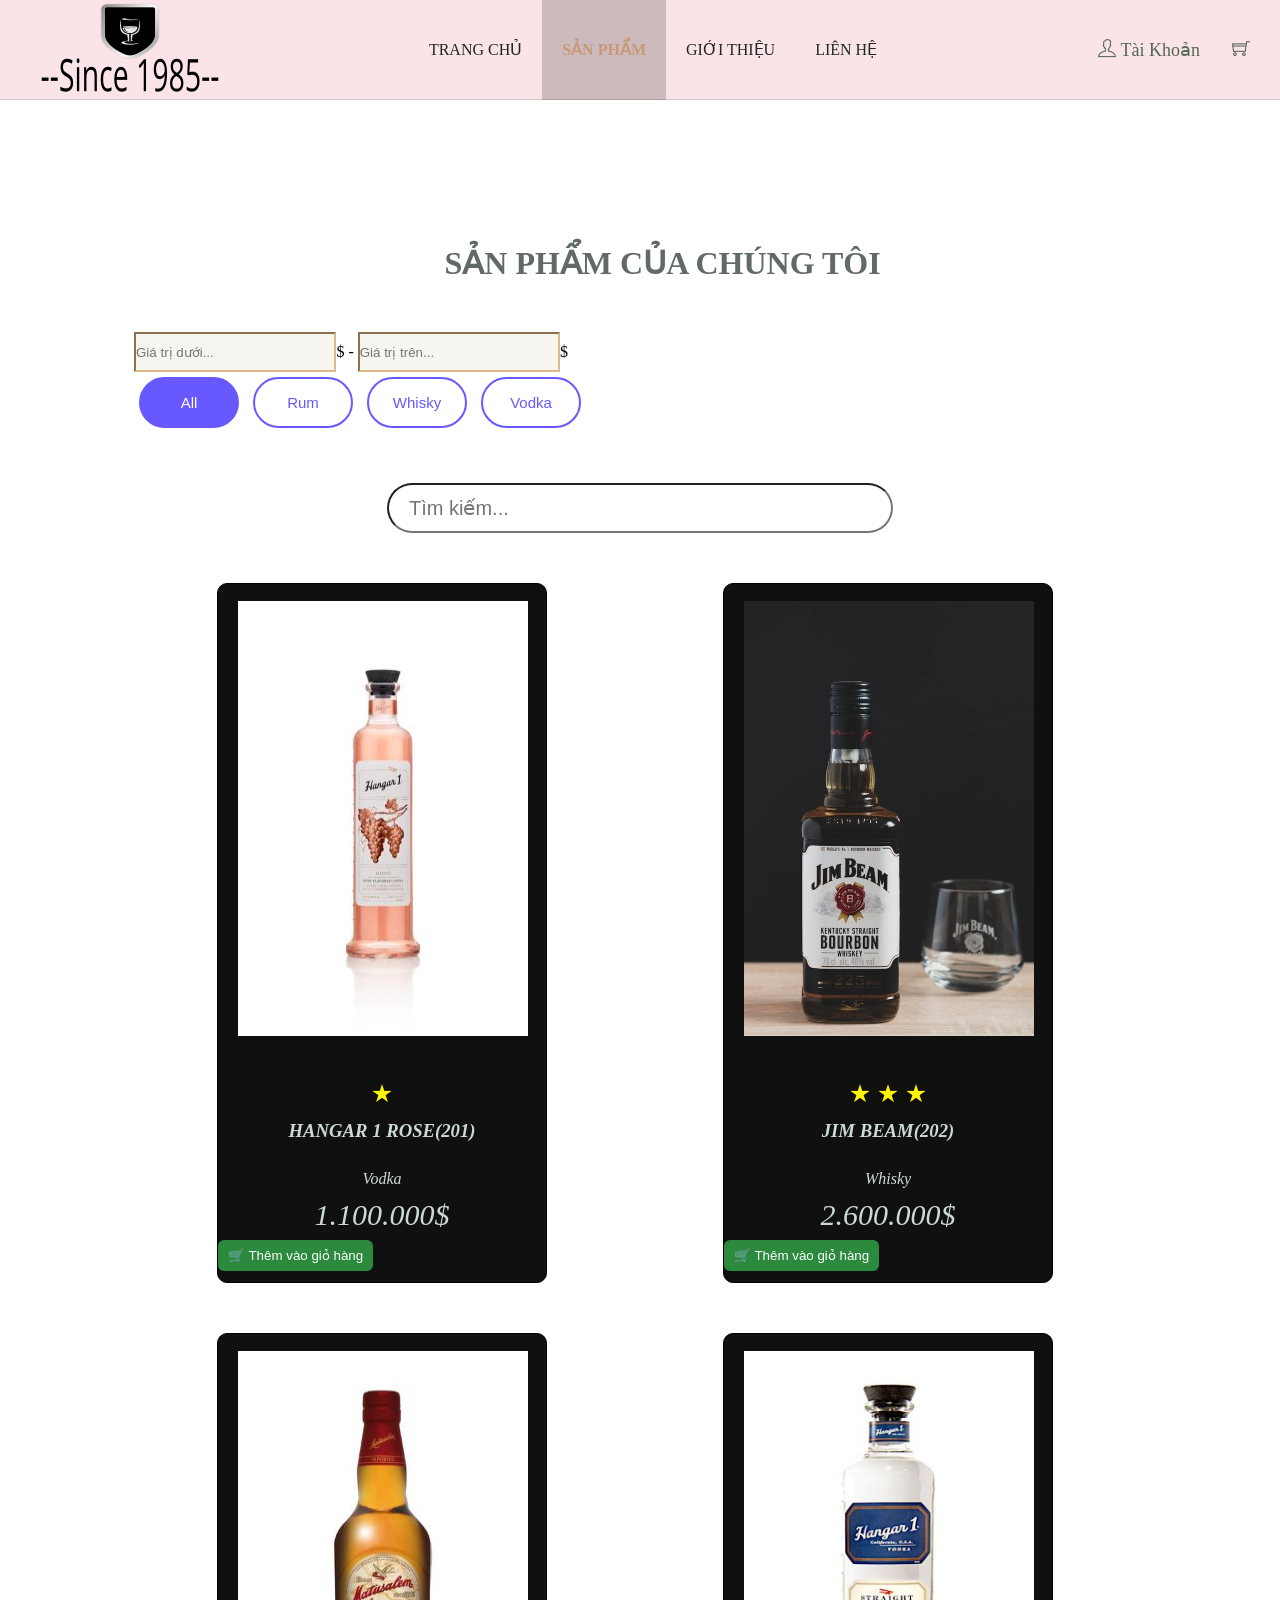
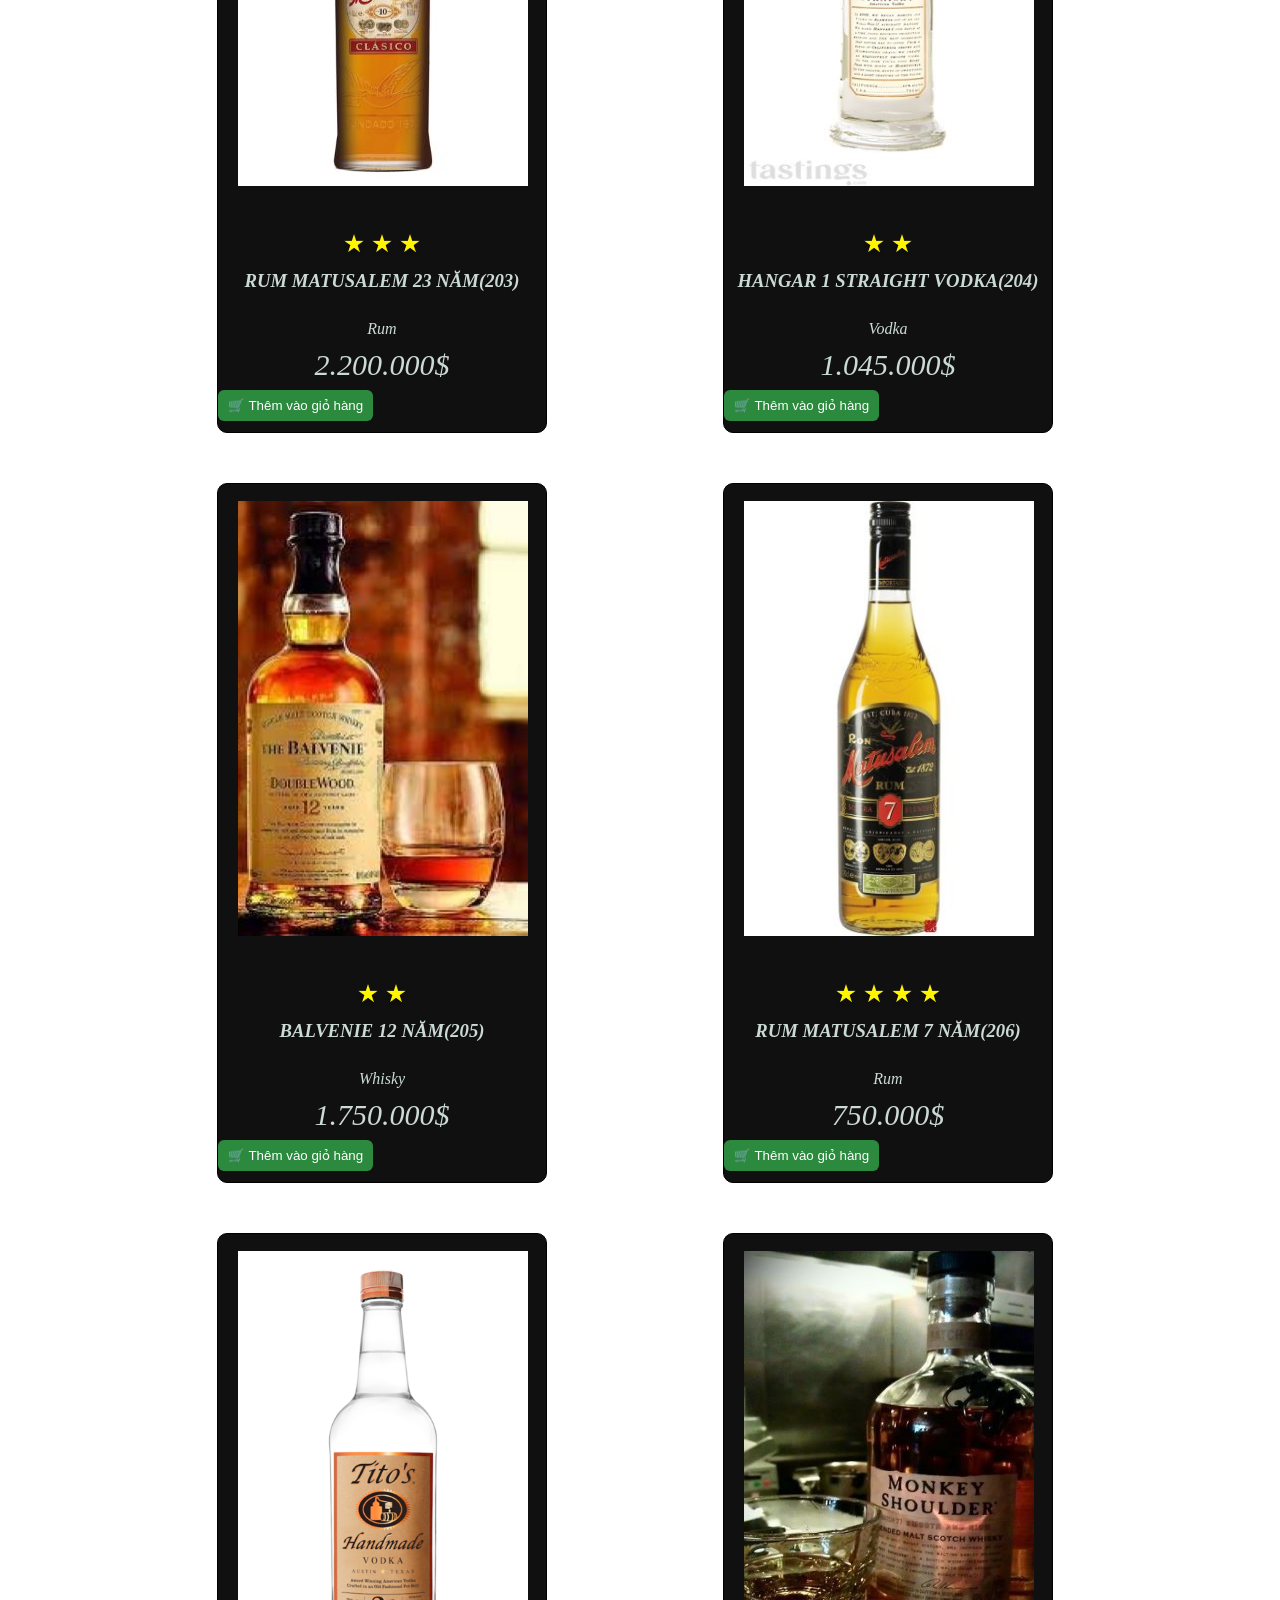
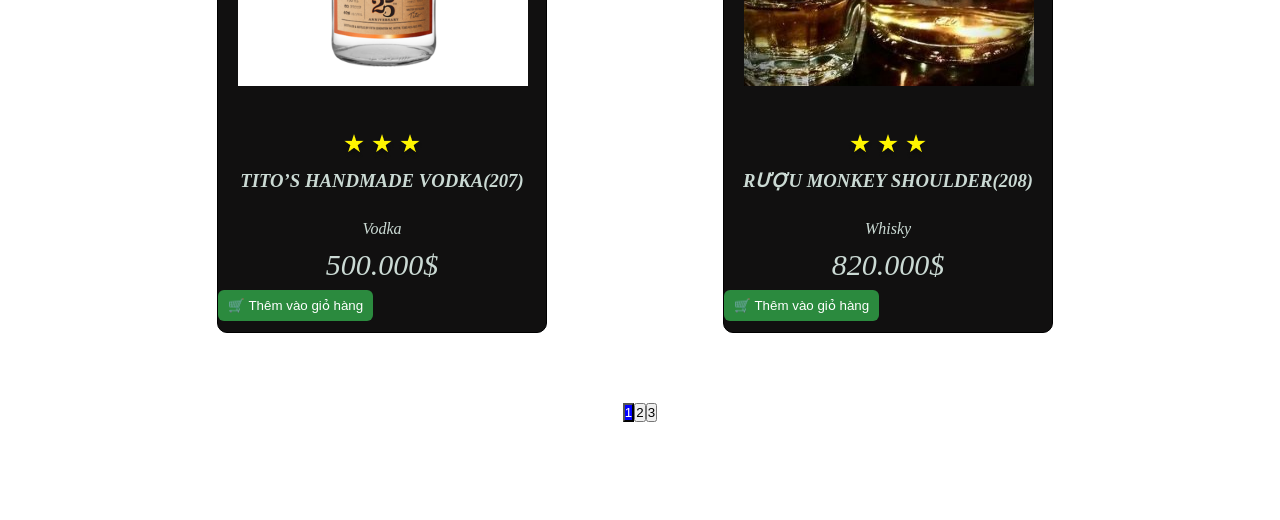
<file: SanPham.html>
<!DOCTYPE html>
<html lang="en">
  <head>
    <meta charset="UTF-8" />
    <meta http-equiv="X-UA-Compatible" content="IE=edge" />
    <meta name="viewport" content="width=device-width, initial-scale=1.0" />
    <title>Sản phẩm | Since 1985</title>

    <link rel="shortcut icon" href="assets/images/wine-glass.png" />
    <link rel="stylesheet" href="./assets/css/Sanpham.css" />
    <link rel="stylesheet" href="./assets/css/header.css" />
    <link rel="stylesheet" href="./assets/css/taikhoan.css" />
    <link
      rel="stylesheet"
      href="./assets/fonts/themify-icons/themify-icons.css"
    />
    <script src="./assets/js/orderStatus.js"></script>
    <script src="./assets/js/products.js"></script>
    <script src="./assets/js/sanpham.js?v=123"></script>
    <script src="./assets/js/header.js"></script>
    <script src="./assets/js/login.js"></script>
  </head>

  <body>
    <div id="wrapper" class="container">
      <div id="soluongsanpham"></div>
      <script>
        addheader();
        // Hàm cập nhật tab active
        function updateActiveNav() {
          var path = window.location.pathname;
          var hash = window.location.hash;
          var page = path.split("/").pop();

          if (page === "" || page === "index.html") {
            page = "index.html";
          }

          // Tắt active cũ
          document.getElementById("nav-trang-chu")?.classList.remove("active");
          document.getElementById("nav-san-pham")?.classList.remove("active");
          document.getElementById("nav-gioi-thieu")?.classList.remove("active");
          document.getElementById("nav-lien-he")?.classList.remove("active");
          document.getElementById("nav-gio-hang")?.classList.remove("active");

          //Bật active mới
          if (hash === "#about") {
            document.getElementById("nav-gioi-thieu")?.classList.add("active");
          } else if (hash === "#footer") {
            document.getElementById("nav-lien-he")?.classList.add("active");
          } else if (page === "SanPham.html") {
            document.getElementById("nav-san-pham")?.classList.add("active");
          } else if (page === "giohang.html") {
            document.getElementById("nav-gio-hang")?.classList.add("active");
          } else if (page === "index.html") {
            document.getElementById("nav-trang-chu")?.classList.add("active");
          }
        }

        // Chạy 1 lần khi tải trang
        document.addEventListener("DOMContentLoaded", function () {
          updateActiveNav();
        });

        // Chạy mỗi khi hash thay đổi
        window.addEventListener("hashchange", function () {
          updateActiveNav();
        });
      </script>

      <div id="wp-products">
        <h2>SẢN PHẨM CỦA CHÚNG TÔI</h2>
        <input
          placeholder="Giá trị dưới..."
          class="khoanggiatien"
          type="number"
        />$ -
        <input
          placeholder="Giá trị trên..."
          class="khoanggiatien"
          type="number"
        />$
        <div id="buttons">
          <input
            type="button"
            class="button-value"
            value="All"
            onclick="addtable(value)"
          />
          <input
            type="button"
            class="button-value"
            value="Rum"
            onclick="addtable(value)"
          />
          <input
            type="button"
            class="button-value"
            value="Whisky"
            onclick="addtable(value)"
          />
          <input
            type="button"
            class="button-value"
            value="Vodka"
            onclick="addtable(value)"
          />
        </div>
        <section id="list-products">
          <div id="soluongsanpham"></div>
        </section>
        <div id="khungchitietsanpham" class="overclass"></div>
      </div>
    </div>

    <div
      id="cart-toast"
      style="
        position: fixed;
        right: 20px;
        bottom: 20px;
        background: #222;
        color: #fff;
        padding: 10px 14px;
        border-radius: 6px;
        display: none;
        z-index: 9999;
      "
    ></div>
    <div id="pagination-wrapper"></div>
    <script>
      function showToast(msg, timeout = 1400) {
        const t = document.getElementById("cart-toast");
        t.innerText = msg;
        t.style.display = "block";
        clearTimeout(t._h);
        t._h = setTimeout(() => (t.style.display = "none"), timeout);
      }

      function parsePrice(s) {
        if (!s) return 0;
        const digits = s.toString().replace(/[^\d]/g, "");
        return digits ? parseInt(digits, 10) : 0;
      }

      function productFromCard(card) {
        if (!card) return null;
        if (!card.closest || !card.closest("#list-products")) return null;

        const imgEl = card.querySelector("img") || card.querySelector(".item-img");
        const nameEl =
          card.querySelector(".name") ||
          card.querySelector(".title") ||
          card.querySelector("h3") ||
          card.querySelector(".product-name");
        const priceEl =
          card.querySelector(".price") ||
          card.querySelector(".gia") ||
          card.querySelector(".item-price") ||
          card.querySelector(".product-price");

        const img = imgEl ? imgEl.getAttribute("src") || "" : "";
        const name = nameEl ? nameEl.textContent.trim() : "";
        const priceText = priceEl ? priceEl.textContent.trim() : "";
        const price = parsePrice(priceText);

        if (!name && !price) return null;

        const id =
          card.getAttribute("data-masp") ||
          (name ? name.replace(/\s+/g, "_").toLowerCase() : "prod_" + Date.now());
        return {
          masp: id,
          name,
          price,
          img,
          qty: 1,
        };
      }

      function addToCartByProductObj(prod) {
        if (!prod || !prod.name) {
          console.warn("Bỏ thêm sản phẩm rỗng hoặc không hợp lệ:", prod);
          return;
        }
        const cur = typeof getCurrentUser === "function" ? getCurrentUser() : null;
        if (!cur) {
          alert("Bạn cần đăng nhập để thêm vào giỏ hàng.");
          if (typeof showTaiKhoan === "function") showTaiKhoan(true);
          return;
        }

        cur.products = cur.products || [];
        const found = cur.products.find((p) => p.masp === prod.masp);
        if (found) {
          found.qty = (Number(found.qty) || 1) + (Number(prod.qty) || 1);
        } else {
          cur.products.push({
            masp: prod.masp,
            name: prod.name,
            price: Number(prod.price) || 0,
            img: prod.img || "",
            qty: Number(prod.qty) || 1,
          });
        }

        // Lưu CurrentUser
        if (typeof setCurrentUser === "function") {
          try {
            setCurrentUser(cur);
          } catch (e) {
            console.warn("setCurrentUser failed", e);
          }
        }

        // Cập nhật ListUser an toàn:
        // - Nếu có updateListUser, ưu tiên dùng nó (trong login.js).
        // - Nếu không có hoặc lỗi, dùng fallback: chỉ cập nhật products; KHÔNG gán list[i].donhang = cur.donhang nếu cur.donhang rỗng.
        const doFallbackMerge = () => {
          if (typeof getListUser !== "function" || typeof setListUser !== "function") return;
          try {
            const list = getListUser() || [];
            for (let i = 0; i < list.length; i++) {
              if (list[i].username === cur.username) {
                list[i].products = cur.products;
                // Chỉ cập nhật donhang nếu cur.donhang tồn tại và có phần tử
                if (Array.isArray(cur.donhang) && cur.donhang.length) {
                  list[i].donhang = cur.donhang;
                }
                break;
              }
            }
            setListUser(list);
          } catch (e) {
            console.warn("Fallback merge to ListUser failed", e);
          }
        };

        if (typeof updateListUser === "function") {
          try {
            updateListUser(cur, cur);
          } catch (e) {
            console.warn("updateListUser thrown error, using fallback", e);
            doFallbackMerge();
          }
        } else {
          doFallbackMerge();
        }

        if (typeof showToast === "function") {
          showToast('✅ Đã thêm "' + prod.name + '" vào giỏ hàng');
        } else {
          alert('Đã thêm "' + prod.name + '" vào giỏ hàng');
        }
      }

      function injectAddButtonsToList() {
        const list = document.getElementById("list-products");
        if (!list) return;
        const cards = list.querySelectorAll(".item");
        cards.forEach((card) => {
          if (card.querySelector(".btn-add-cart")) return;

          const btn = document.createElement("button");
          btn.className = "btn-add-cart";
          btn.type = "button";
          btn.textContent = "🛒 Thêm vào giỏ hàng";
          btn.style =
            "display:block;margin-top:8px;padding:8px 10px;border-radius:6px;background:#2b8a3e;color:#fff;border:none;cursor:pointer;";

          btn.addEventListener("click", function (e) {
            e.stopPropagation();
            e.preventDefault();
            const prod = productFromCard(card);
            if (!prod) {
              console.warn("Không thể lấy thông tin sản phẩm từ thẻ. Bỏ qua.");
              return;
            }
            addToCartByProductObj(prod);
          });

          card.appendChild(btn);
        });
      }

      function observeProductList() {
        const list = document.getElementById("list-products");
        if (!list) {
          setTimeout(observeProductList, 300);
          return;
        }

        injectAddButtonsToList();

        const mo = new MutationObserver((mutations) => {
          injectAddButtonsToList();
        });
        mo.observe(list, {
          childList: true,
          subtree: true,
        });
      }

      document.addEventListener("DOMContentLoaded", function () {
        observeProductList();
        setTimeout(injectAddButtonsToList, 700);
      });
      
    </script>
  </body>
</html>
</file>
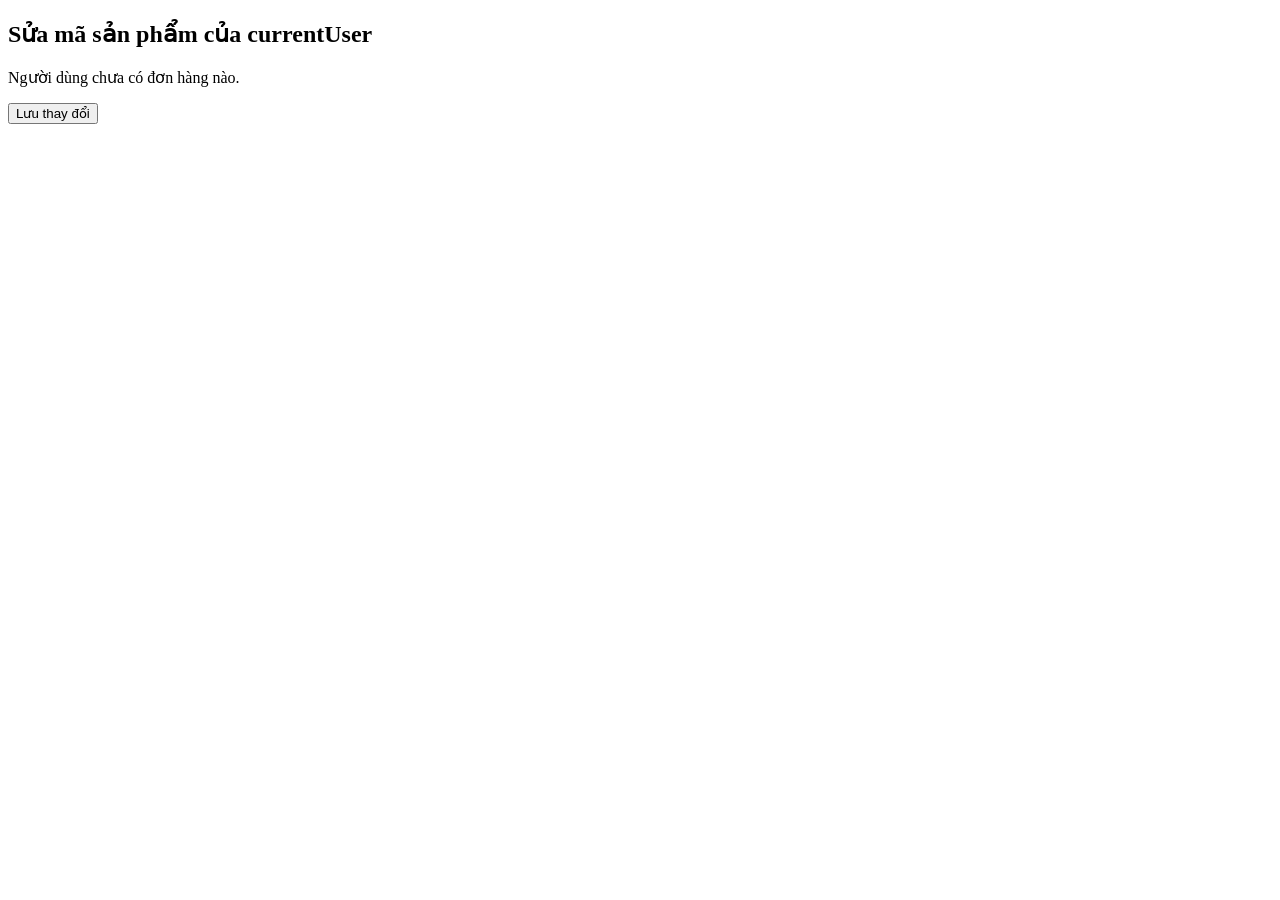
<file: test.html>
<!DOCTYPE html>
<html lang="vi">
<head>
  <meta charset="UTF-8">
  <title>Sửa mã sản phẩm trong đơn hàng</title>
</head>
<body>
  <h2>Sửa mã sản phẩm của currentUser</h2>
  <div id="list-donhang"></div>
  <button id="save-changes">Lưu thay đổi</button>

  <script>
    // ✅ Lấy currentUser (đúng 1 user, không phải ListUser)
    let currentUser = JSON.parse(localStorage.getItem('CurrentUser')) || { donhang: [] };

    function hienThiDonHang() {
      const div = document.getElementById('list-donhang');
      let html = '';

      if (!currentUser.donhang || currentUser.donhang.length === 0) {
        div.innerHTML = "<p>Người dùng chưa có đơn hàng nào.</p>";
        return;
      }

      // Hiển thị từng đơn hàng
      currentUser.donhang.forEach((dh, indexDH) => {
        html += `<h3>Đơn hàng #${indexDH + 1} (${dh.id || "Không có mã"})</h3>`;
        if (!dh.products || dh.products.length === 0) {
          html += `<p><i>Không có sản phẩm nào.</i></p>`;
          return;
        }

        html += "<table border='1' cellpadding='6'><tr><th>Tên sản phẩm</th><th>Mã sản phẩm</th></tr>";

        dh.products.forEach((p, indexSP) => {
          html += `
            <tr>
              <td>${p.name || "(Không có tên)"}</td>
              <td>
                <input type="text" id="masp-${indexDH}-${indexSP}" value="${p.masp || ''}" style="width:200px">
              </td>
            </tr>
          `;
        });

        html += "</table><br>";
      });

      div.innerHTML = html;
    }

    // ✅ Cập nhật mã sản phẩm khi bấm "Lưu thay đổi"
    document.getElementById('save-changes').addEventListener('click', () => {
      currentUser.donhang.forEach((dh, indexDH) => {
        if (!dh.products) return;
        dh.products.forEach((p, indexSP) => {
          const newMaSP = document.getElementById(`masp-${indexDH}-${indexSP}`).value.trim();
          p.masp = newMaSP;
        });
      });

      // Lưu lại vào localStorage
      localStorage.setItem('CurrentUser', JSON.stringify(currentUser));

      // Nếu có ListUser, cập nhật cả trong đó
      let list = JSON.parse(localStorage.getItem('ListUser')) || [];
      const index = list.findIndex(u => u.username === currentUser.username);
      if (index !== -1) {
        list[index] = currentUser;
        localStorage.setItem('ListUser', JSON.stringify(list));
      }

      alert('Đã lưu thay đổi thành công!');
    });

    // ✅ Gọi hàm hiển thị khi tải trang
    hienThiDonHang();
  </script>
</body>
</html>
</file>
<file: assets/css/style.css>
* {
  padding: 0;
  margin: 0;
  box-sizing: border-box;
}

html {
  font-family: "Spectral", serif;
}

#wrapper {
  /* Kích thước màn hình là 1280 x 720 */
  width: 100%;
  height: 100vh;
}
.container {
  max-width: 2000px;
  margin: 0 auto;
}

#banner {
  width: 100%;
  background-image: url(../../assets/images/bg_2.1.jpg);
  height: 851px;
  margin-top: 100px;
  display: flex;
  padding: 0px 133px;
  /* background-repeat: no-repeat; */
}

#banner .box-left,
#banner .box-right {
  width: 50%;
}

#banner .box-left h2 {
  font-size: 48px;
  margin-top: 75px;
  color: #fff;
  text-transform: uppercase;
}

#banner .box-left p {
  color: #d0d0d0;
}

#banner .box-left button {
  width: 191px;
  height: 40px;
  margin-top: 41px;
  background: #1d1a1a;
  border: none;
  outline: none;
  color: #fff;
  font-weight: bold;
  border-radius: 20px;
  transition: 0.4s;
}

#banner .box-left a {
  text-decoration: none;
  color: #fff;
}

#banner .box-left button:hover {
  background: orange;
  cursor: pointer;
}

#banner .box-right {
  padding-left: 200px;
  display: flex;
  justify-content: center;
  align-items: center;
}

#banner .box-right img {
  margin: 0px 10px;
  animation: animation 3s infinite linear;
}

#banner .box-right img:nth-child(1) {
  animation-delay: 0.5s;
}

#banner .box-right img:nth-child(2) {
  animation-delay: 1s;
}

@keyframes animation {
  0% {
    transform: translateY(0px);
  }

  50% {
    transform: translateY(-10px);
  }

  100% {
    transform: translateY(0px);
  }
}

.to-bottom {
  position: absolute;
  bottom: -40px;
  left: 50%;
  transform: translateX(-50%);
}

.content-section {
  width: 800px;
  max-width: 100%;
  padding: 64px 0 112px;
  margin-left: auto;
  margin-right: auto;
  /* text-align: center; */
  padding-left: 16px;
  padding-right: 8px;
  margin-top: 40px;
}

.sectiom {
  float: right;
}

.section-sub-heading {
  color: #b7472a;
  font-style: italic;
  font-size: 18px;
}

.section-heading {
  font-size: 30px;
  font-weight: 500;
  margin: 10px 0;
  letter-spacing: 4px;
}

.about-text {
  margin: 15px 0;

  /* font-size: 15px; */
  font: 15px;
  text-align: justify;
  line-height: 1.4;
}

.img-about img {
  width: 40%;
  height: 50%;
  float: left;
  margin-right: 60px;
}

#wp-products {
  padding-top: 116px;
  padding-bottom: 78px;
  padding-left: 134px;
  padding-right: 134px;
}

#wp-products h2 {
  text-align: center;
  margin-bottom: 76px;
  font-size: 32px;
  color: #626a67;
}

#wp-products .more-product {
  border: 8px solid #000;
  border-radius: 10px;
  text-align: center;
  background-color: #000;
}

#wp-products .more-product a {
  text-decoration: none;
  color: #fff;
  height: 100%;
  width: 100%;
  display: block;
}

#list-products {
  list-style: none;
  /*display: grid;
    grid-template-columns: 1fr 1fr 1fr 1fr;
    row-gap:40px;*/
  display: flex;
  justify-content: space-around;
  align-items: center;
  flex-wrap: wrap;
}

#list-products .item {
  width: 300px;
  height: 620px;
  background: #111010;
  border-radius: 10px;
  margin-bottom: 50px;
  transition: trasform linear 0.1s;
  border: 1px solid #000;
}

#list-products .item:hover {
  box-shadow: 0 1px 20px 0 rgba(5, 4, 4, 0.05);
  transform: translateY(-2px);
  cursor: pointer;
  transition: all ease 0.3s;
}

#list-products .item img {
  display: block;
  margin: 0px auto;
  margin-top: 17px;
  width: 100%;
}

.item .item-img {
  width: 290px;
  height: 435px;
}

#list-products .item .stars {
  display: flex;
  margin: 0px auto;
  width: 50%;
  display: flex;
  justify-content: center;
}

#list-products .item .name {
  text-align: center;
  color: #fff;
  font-weight: bold;
  margin-top: 21px;
}

#list-products .item .desc {
  text-align: center;
  color: #626a67;
}

#list-products .item .price {
  text-align: center;
  color: #fff;
  font-weight: bold;
  margin-top: 20px;
}

#saleoff {
  width: 100%;
  display: flex;
  height: 322px;
}

#saleoff .box-left,
#saleoff .box-right {
  width: 50%;
}

#saleoff .box-left {
  background: #3e413e;
  text-align: center;
  min-height: 322px;
}

#saleoff .box-left h1 {
  padding-top: 38px;
}

#saleoff .box-left span:nth-child(1) {
  color: #fff;
  font-size: 40px;
}

#saleoff .box-left span:nth-child(2) {
  color: orange;
  font-size: 128px;
}

#saleoff .box-right {
  background-image: url(../../assets/images/bg_4.1.jpg);
}

#footer {
  width: 100%;
  background: rgb(0, 0, 0, 0.79);
  height: 322px;
  margin-top: 338px;
  padding: 0px 63px;
  padding-top: 57px;
  display: flex;
  justify-content: space-around;
}

#footer .box {
  width: 250px;
  color: #fff;
}

#footer .box .quick-menu {
  margin-top: 40px;
}

#footer .box .quick-menu .item {
  margin-bottom: 12px;
}

#footer .box .quick-menu,
.item a {
  color: #fff;
  text-decoration: none;
}

#footer .box form input {
  width: 294px;
  height: 42px;
  background: transparent;
  padding-left: 20px;
  color: #fff;
  margin-top: 30px;
}

#footer .box form button {
  background: #362f2f;
  box-shadow: 5px 5px 4px rgba(0, 0, 0.25);
  width: 163px;
  height: 38px;
  margin-top: 29px;
  color: #fff;
  cursor: pointer;
}
#myBtn {
  display: none;
  position: fixed;
  bottom: 10px;
  right: 22px;
  z-index: 99;
  font-size: 18px;
  border: none;
  outline: none;
  background-color: #ccc;
  color: white;
  cursor: pointer;
  padding: 14px 17px;
  border-radius: 50%;
  color: #000;
}

#myBtn:hover {
  background-color: #555;
  color: #fff;
}

/* Khung chứa slideshow */
.slideshow-container {
  max-width: 100%;
  position: relative;
  margin: auto;
}

/* Ẩn tất cả các slide đi  */
.mySlides {
  display: none;
  position: relative;
  height: 550px;
}

.slide-image {
  width: 100%;
  height: 100%;
  object-fit: cover;
  filter: brightness(0.7);
}

/* Nội dung (text, button) trên slide */
.slide-content {
  position: absolute;
  top: 50%;
  left: 10%;
  transform: translateY(-50%);
  color: white;
  z-index: 2;
}

.slide-content h2 {
  font-size: 3rem; /* 40px */
  font-family: "Segoe UI", Tahoma, Geneva, Verdana, sans-serif;
  line-height: 1.2;
}
.slide-content h2 span {
  font-weight: bold;
}
.slide-content p {
  font-size: 1.2rem; /* 18px */
  margin: 20px 0;
}
.slide-content button {
  border: none;
  background-color: #c89979;
  padding: 15px 30px;
  cursor: pointer;
  transition: background-color 0.3s;
}
.slide-content button:hover {
  background-color: #af7d5a;
}
.slide-content button a {
  color: white;
  text-decoration: none;
  font-size: 1rem;
  font-weight: bold;
}

/* Nút Prev/Next (Trái/Phải) */
.prev,
.next {
  cursor: pointer;
  position: absolute;
  top: 50%;
  width: auto;
  padding: 16px;
  margin-top: -22px;
  color: white;
  font-weight: bold;
  font-size: 24px;
  transition: 0.6s ease;
  border-radius: 0 3px 3px 0;
  user-select: none;
  z-index: 3;
}

.next {
  right: 0;
  border-radius: 3px 0 0 3px;
}

.prev:hover,
.next:hover {
  background-color: rgba(0, 0, 0, 0.8);
}

/* Dấu chấm */
.dot {
  cursor: pointer;
  height: 15px;
  width: 15px;
  margin: 0 5px;
  background-color: #bbb;
  border-radius: 50%;
  display: inline-block;
  transition: background-color 0.6s ease;
}

.active,
.dot:hover {
  background-color: #717171;
}

/* Hiệu ứng mờ (fade) */
.fade {
  animation-name: fade;
  animation-duration: 1.5s;
}

@keyframes fade {
  from {
    opacity: 0.4;
  }
  to {
    opacity: 1;
  }
}

#footer .box form {
  display: flex;
  align-items: center;
  margin-top: 25px;
}

#footer .box form input[type="text"] {
  flex-grow: 1;
  height: 45px;
  border: 1px solid #555;
  background: #222;
  color: #eee;
  padding: 0 15px;
  margin-right: -1px;
  border-radius: 4px;
  box-shadow: inset 0 2px 3px rgba(0, 0, 0, 0.3);
}

#footer .box form button {
  height: 45px;
  border: 1px solid #555;
  background-color: #333;
  color: white;
  padding: 0 20px;
  cursor: pointer;
  font-weight: bold;
  border-radius: 4px;
  white-space: nowrap;

  box-shadow: 0 2px 3px rgba(0, 0, 0, 0.3);
}

#footer .box form button:hover {
  background-color: #c89979;
}

#footer .box .social-icon {
  display: flex;
  justify-content: center;
  align-items: center;
  width: 40px;
  height: 40px;
  border-radius: 50%;
  text-decoration: none;
  font-size: 18px;
  transition: background-color 0.3s, color 0.3s;
  background-color: #444;
  color: #eee;
}

#footer .box .social-icon:hover {
  background-color: #c89979;
  color: white;
}
</file>
<file: assets/css/header.css>
#header {
  width: 100%;
  padding: 0px 30px;
  display: flex;
  justify-content: space-between;
  align-items: center;
  position: fixed;
  background-color: #fff;
  top: 0;
  left: 0;
  right: 0;
  height: 100px;
  z-index: 5;
  border-bottom: 1px solid rgba(44, 35, 35, 0.164);
}

#header .logo a img {
  width: 75%;
}

#menu {
  list-style: none;
  display: flex;
  align-items: center;
}

#menu .item {
  text-transform: uppercase;
  cursor: pointer;
  padding: 0 20px;
  /* border: 1px solid rgba(0, 0, 0, 0.035); */

  height: 100px;
  display: flex;
  align-items: center;
}

#menu .item:hover {
  background-color: rgba(0, 0, 0, 0.184);
}

#menu .item a {
  color: #1e2824;
  text-decoration: none;
  display: block;

  line-height: 1.2;
  text-align: center;
}

/* #menu .item li a {
    color: #626A67;
    text-decoration: none;
    text-align: left;
} */

#menu .subnav li:hover a {
  color: #000;
  background-color: #ccc;
}

#menu .subnav {
  display: none;
  min-width: 80px;
  position: absolute;
  background-color: #fff;
  box-shadow: 0 0 10px rgba(0, 0, 0, 0.3);
  list-style: none;
  line-height: 40px;
}

#menu .subnav li {
  width: 100%;
}

#menu li:hover .subnav {
  display: block;
}

#menu .subnav a {
  color: #000;
  padding: 0 12px;
  height: 38px;
}

#actions {
  display: flex;
}
#actions .cart,
#actions .user {
  margin-left: 22px;
}

#actions .user {
  margin-right: 10px;
}

#actions .cart a,
#actions .user a {
  text-decoration: none;
  color: #565;
  font-size: 18px;
}
#actions .cart a:hover,
#actions .user a:hover {
  opacity: 0.7;
  cursor: pointer;
}
.cart {
  margin-left: 20px;
}
#header.container {
  background-color: rgb(251, 228, 231);
}

/*Đây là style cho tab ĐANG ĐƯỢC CHỌN (active) */
#menu .item.active {
  /* Dùng chung background với :hover */
  background-color: rgba(0, 0, 0, 0.184);
}

#menu .item.active a {
  color: #c89979;
  font-weight: bold;
}

#actions .cart.active a {
  color: #c89979;
}
</file>
<file: assets/css/taikhoan.css>
.containTaikhoan {
  position: fixed;
  top: 0;
  left: 0;
  width: 100%;
  height: 100%;
  overflow-y: auto;
  z-index: 14;
  background-color: rgba(44, 69, 88, 0.9);
  transition: 0.2s ease;
  transform: scale(0);
  /* ẩn đi lúc vào web */
}

.containTaikhoan .close {
  /* nút tắt form */
  position: fixed;
  top: 5px;
  right: 5px;
  font-size: 3rem;
  width: 1em;
  height: 1em;
  line-height: 1em;
  text-align: center;
  color: #aaa;
  cursor: pointer;
  transition: 0.2s ease;
}

.containTaikhoan .close:hover {
  color: #fff;
  background-color: #f33;
  border-radius: 50%;
}

.taikhoan {
  background: rgba(19, 35, 47, 0.9);
  padding: 40px;
  max-width: 600px;
  margin: 30px auto;
  border-radius: 4px;
  box-shadow: 0 4px 10px 4px rgba(19, 35, 47, 0.3);
  font-family: Arial, Helvetica, sans-serif;
}

.taikhoan,
.taikhoan * {
  box-sizing: border-box;
  /* box sizing cho .taikhoan và mọi thằng trong .taikhoan */
}

.taikhoan a {
  text-decoration: none;
  color: #1ab188;
  transition: 0.5s ease;
}

.taikhoan a:hover {
  color: #179b77;
}

.tab-group {
  /* khung chọn log in, sign up */
  list-style: none;
  padding: 0;
  margin: 0 0 40px 0;
}

.tab-group:after {
  /* sửa lỗi mất height do float */
  content: "";
  display: table;
  clear: both;
}

.tab-group li a {
  /* nút Đăng nhập - Đăng kí */
  display: block;
  padding: 15px;
  background: rgba(160, 179, 176, 0.25);
  color: #a0b3b0;
  font-size: 20px;
  float: left;
  width: 50%;
  text-align: center;
  cursor: pointer;
  transition: 0.5s ease;
}

.tab-group li a:hover {
  background: #179b77;
  color: #ffffff;
}

.tab-group .active a {
  background: #1ab188;
  color: #ffffff;
}

.tab-content > div {
  display: block;
}

.tab-content > div:last-child {
  display: none;
  /* ẩn signup (last-child của tab-content) lúc mới vào web */
}

.taikhoan h1 {
  text-align: center;
  color: #ffffff;
  font-weight: 300;
  margin: 0 0 40px;
}

.taikhoan label {
  position: absolute;
  -webkit-transform: translateY(6px);
  transform: translateY(6px);
  left: 13px;
  color: rgba(255, 255, 255, 0.5);
  transition: all 0.25s ease;
  -webkit-backface-visibility: hidden;
  backface-visibility: hidden;
  /* https://www.w3schools.com/cssref/playit.asp?filename=playcss_backface-visibility */
  pointer-events: none;
  /* kiến label không thể ấn => ấn vào input sẽ ko bị vướng label */
  font-size: 22px;
}

.taikhoan label .req {
  /* dấu sao * */
  margin: 2px;
  color: #1ab188;
}

.taikhoan label.active {
  /* dịch chuyển label lên, khi focus vào input */
  -webkit-transform: translateY(-25px);
  transform: translateY(-25px);
  left: 2px;
  font-size: 17px;
}

.taikhoan label.active .req {
  /* khi dịch chuyển label thì cùng lúc ẩn dấu sao đi */
  opacity: 0;
}

.taikhoan label.highlight {
  /* đổi màu label đc dịch lên */
  color: #ffffff;
}

.taikhoan input,
.taikhoan textarea {
  font-size: 22px;
  display: block;
  width: 100%;
  height: 100%;
  padding: 5px 10px;
  background: none;
  background-image: none;
  border: 1px solid #a0b3b0;
  color: #ffffff;
  border-radius: 0;
  transition: border-color 0.25s ease, box-shadow 0.25s ease;
}

.taikhoan input:focus,
.taikhoan textarea:focus {
  outline: 0;
  border-color: #1ab188;
}

.taikhoan textarea {
  border: 2px solid #a0b3b0;
  resize: vertical;
}

.field-wrap {
  position: relative;
  margin-bottom: 40px;
}

.top-row:after {
  content: "";
  display: table;
  clear: both;
}

.top-row > div {
  float: left;
  width: 48%;
  margin-right: 4%;
}

.top-row > div:last-child {
  margin: 0;
}

.taikhoan .button {
  border: 0;
  outline: none;
  border-radius: 0;
  padding: 15px 0;
  font-size: 2rem;
  /* https://www.w3schools.com/cssref/css_units.asp */
  font-weight: 600;
  text-transform: uppercase;
  letter-spacing: 0.1em;
  /* khoảng cách giữa các kí tự */
  background: #1ab188;
  color: #ffffff;
  transition: all 0.5s ease;
  cursor: pointer;
}

.taikhoan .button:hover,
.button:focus {
  background: #179b77;
}

.taikhoan .button-block {
  display: block;
  width: 100%;
}

.taikhoan .forgot {
  margin-top: -20px;
  text-align: right;
}
.taikhoan * {
  box-sizing: border-box;
}

#accountInfo {
  display: none;
  background: rgba(19, 35, 47, 0.9);
  padding: 40px;
  max-width: 600px;
  margin: 30px auto;
  border-radius: 4px;
  box-shadow: 0 4px 10px 4px rgba(19, 35, 47, 0.3);
  font-family: Arial, Helvetica, sans-serif;
  color: white;
}

#accountInfo h1 {
  text-align: center;
  color: #ffffff;
  font-weight: 300;
  margin: 0 0 40px;
}

.info-field {
  position: relative;
  margin-bottom: 30px;
}

.info-field label {
  color: #a0b3b0;
  font-size: 18px;
  margin-bottom: 5px;
  display: block;
}

.info-field input[type="text"],
.info-field input[type="email"] {
  font-size: 20px;
  display: block;
  width: 100px;
  padding: 10px;
  background: none;
  border: 1px solid #a0b3b0;
  color: #ffffff;
}

.info-field input[read-only] {
  background-color: rgba(0, 0, 0, 0.2);
  border-color: #777;
  cursor: not-allowed;
}

.account-actions {
  display: flex;
  justify-content: space-between;
  margin-top: 40px;
  gap: 15px;
}

#accountInfo .button {
  border: 0;
  outline:none ;
}
</file>
<file: assets/fonts/themify-icons/themify-icons.css>
@font-face {
	font-family: 'themify';
	src:url('fonts/themify.eot?-fvbane');
	src:url('fonts/themify.eot?#iefix-fvbane') format('embedded-opentype'),
		url('fonts/themify.woff?-fvbane') format('woff'),
		url('fonts/themify.ttf?-fvbane') format('truetype'),
		url('fonts/themify.svg?-fvbane#themify') format('svg');
	font-weight: normal;
	font-style: normal;
}

[class^="ti-"], [class*=" ti-"] {
	font-family: 'themify';
	speak: none;
	font-style: normal;
	font-weight: normal;
	font-variant: normal;
	text-transform: none;
	line-height: 1;

	/* Better Font Rendering =========== */
	-webkit-font-smoothing: antialiased;
	-moz-osx-font-smoothing: grayscale;
}

.ti-wand:before {
	content: "\e600";
}
.ti-volume:before {
	content: "\e601";
}
.ti-user:before {
	content: "\e602";
}
.ti-unlock:before {
	content: "\e603";
}
.ti-unlink:before {
	content: "\e604";
}
.ti-trash:before {
	content: "\e605";
}
.ti-thought:before {
	content: "\e606";
}
.ti-target:before {
	content: "\e607";
}
.ti-tag:before {
	content: "\e608";
}
.ti-tablet:before {
	content: "\e609";
}
.ti-star:before {
	content: "\e60a";
}
.ti-spray:before {
	content: "\e60b";
}
.ti-signal:before {
	content: "\e60c";
}
.ti-shopping-cart:before {
	content: "\e60d";
}
.ti-shopping-cart-full:before {
	content: "\e60e";
}
.ti-settings:before {
	content: "\e60f";
}
.ti-search:before {
	content: "\e610";
}
.ti-zoom-in:before {
	content: "\e611";
}
.ti-zoom-out:before {
	content: "\e612";
}
.ti-cut:before {
	content: "\e613";
}
.ti-ruler:before {
	content: "\e614";
}
.ti-ruler-pencil:before {
	content: "\e615";
}
.ti-ruler-alt:before {
	content: "\e616";
}
.ti-bookmark:before {
	content: "\e617";
}
.ti-bookmark-alt:before {
	content: "\e618";
}
.ti-reload:before {
	content: "\e619";
}
.ti-plus:before {
	content: "\e61a";
}
.ti-pin:before {
	content: "\e61b";
}
.ti-pencil:before {
	content: "\e61c";
}
.ti-pencil-alt:before {
	content: "\e61d";
}
.ti-paint-roller:before {
	content: "\e61e";
}
.ti-paint-bucket:before {
	content: "\e61f";
}
.ti-na:before {
	content: "\e620";
}
.ti-mobile:before {
	content: "\e621";
}
.ti-minus:before {
	content: "\e622";
}
.ti-medall:before {
	content: "\e623";
}
.ti-medall-alt:before {
	content: "\e624";
}
.ti-marker:before {
	content: "\e625";
}
.ti-marker-alt:before {
	content: "\e626";
}
.ti-arrow-up:before {
	content: "\e627";
}
.ti-arrow-right:before {
	content: "\e628";
}
.ti-arrow-left:before {
	content: "\e629";
}
.ti-arrow-down:before {
	content: "\e62a";
}
.ti-lock:before {
	content: "\e62b";
}
.ti-location-arrow:before {
	content: "\e62c";
}
.ti-link:before {
	content: "\e62d";
}
.ti-layout:before {
	content: "\e62e";
}
.ti-layers:before {
	content: "\e62f";
}
.ti-layers-alt:before {
	content: "\e630";
}
.ti-key:before {
	content: "\e631";
}
.ti-import:before {
	content: "\e632";
}
.ti-image:before {
	content: "\e633";
}
.ti-heart:before {
	content: "\e634";
}
.ti-heart-broken:before {
	content: "\e635";
}
.ti-hand-stop:before {
	content: "\e636";
}
.ti-hand-open:before {
	content: "\e637";
}
.ti-hand-drag:before {
	content: "\e638";
}
.ti-folder:before {
	content: "\e639";
}
.ti-flag:before {
	content: "\e63a";
}
.ti-flag-alt:before {
	content: "\e63b";
}
.ti-flag-alt-2:before {
	content: "\e63c";
}
.ti-eye:before {
	content: "\e63d";
}
.ti-export:before {
	content: "\e63e";
}
.ti-exchange-vertical:before {
	content: "\e63f";
}
.ti-desktop:before {
	content: "\e640";
}
.ti-cup:before {
	content: "\e641";
}
.ti-crown:before {
	content: "\e642";
}
.ti-comments:before {
	content: "\e643";
}
.ti-comment:before {
	content: "\e644";
}
.ti-comment-alt:before {
	content: "\e645";
}
.ti-close:before {
	content: "\e646";
}
.ti-clip:before {
	content: "\e647";
}
.ti-angle-up:before {
	content: "\e648";
}
.ti-angle-right:before {
	content: "\e649";
}
.ti-angle-left:before {
	content: "\e64a";
}
.ti-angle-down:before {
	content: "\e64b";
}
.ti-check:before {
	content: "\e64c";
}
.ti-check-box:before {
	content: "\e64d";
}
.ti-camera:before {
	content: "\e64e";
}
.ti-announcement:before {
	content: "\e64f";
}
.ti-brush:before {
	content: "\e650";
}
.ti-briefcase:before {
	content: "\e651";
}
.ti-bolt:before {
	content: "\e652";
}
.ti-bolt-alt:before {
	content: "\e653";
}
.ti-blackboard:before {
	content: "\e654";
}
.ti-bag:before {
	content: "\e655";
}
.ti-move:before {
	content: "\e656";
}
.ti-arrows-vertical:before {
	content: "\e657";
}
.ti-arrows-horizontal:before {
	content: "\e658";
}
.ti-fullscreen:before {
	content: "\e659";
}
.ti-arrow-top-right:before {
	content: "\e65a";
}
.ti-arrow-top-left:before {
	content: "\e65b";
}
.ti-arrow-circle-up:before {
	content: "\e65c";
}
.ti-arrow-circle-right:before {
	content: "\e65d";
}
.ti-arrow-circle-left:before {
	content: "\e65e";
}
.ti-arrow-circle-down:before {
	content: "\e65f";
}
.ti-angle-double-up:before {
	content: "\e660";
}
.ti-angle-double-right:before {
	content: "\e661";
}
.ti-angle-double-left:before {
	content: "\e662";
}
.ti-angle-double-down:before {
	content: "\e663";
}
.ti-zip:before {
	content: "\e664";
}
.ti-world:before {
	content: "\e665";
}
.ti-wheelchair:before {
	content: "\e666";
}
.ti-view-list:before {
	content: "\e667";
}
.ti-view-list-alt:before {
	content: "\e668";
}
.ti-view-grid:before {
	content: "\e669";
}
.ti-uppercase:before {
	content: "\e66a";
}
.ti-upload:before {
	content: "\e66b";
}
.ti-underline:before {
	content: "\e66c";
}
.ti-truck:before {
	content: "\e66d";
}
.ti-timer:before {
	content: "\e66e";
}
.ti-ticket:before {
	content: "\e66f";
}
.ti-thumb-up:before {
	content: "\e670";
}
.ti-thumb-down:before {
	content: "\e671";
}
.ti-text:before {
	content: "\e672";
}
.ti-stats-up:before {
	content: "\e673";
}
.ti-stats-down:before {
	content: "\e674";
}
.ti-split-v:before {
	content: "\e675";
}
.ti-split-h:before {
	content: "\e676";
}
.ti-smallcap:before {
	content: "\e677";
}
.ti-shine:before {
	content: "\e678";
}
.ti-shift-right:before {
	content: "\e679";
}
.ti-shift-left:before {
	content: "\e67a";
}
.ti-shield:before {
	content: "\e67b";
}
.ti-notepad:before {
	content: "\e67c";
}
.ti-server:before {
	content: "\e67d";
}
.ti-quote-right:before {
	content: "\e67e";
}
.ti-quote-left:before {
	content: "\e67f";
}
.ti-pulse:before {
	content: "\e680";
}
.ti-printer:before {
	content: "\e681";
}
.ti-power-off:before {
	content: "\e682";
}
.ti-plug:before {
	content: "\e683";
}
.ti-pie-chart:before {
	content: "\e684";
}
.ti-paragraph:before {
	content: "\e685";
}
.ti-panel:before {
	content: "\e686";
}
.ti-package:before {
	content: "\e687";
}
.ti-music:before {
	content: "\e688";
}
.ti-music-alt:before {
	content: "\e689";
}
.ti-mouse:before {
	content: "\e68a";
}
.ti-mouse-alt:before {
	content: "\e68b";
}
.ti-money:before {
	content: "\e68c";
}
.ti-microphone:before {
	content: "\e68d";
}
.ti-menu:before {
	content: "\e68e";
}
.ti-menu-alt:before {
	content: "\e68f";
}
.ti-map:before {
	content: "\e690";
}
.ti-map-alt:before {
	content: "\e691";
}
.ti-loop:before {
	content: "\e692";
}
.ti-location-pin:before {
	content: "\e693";
}
.ti-list:before {
	content: "\e694";
}
.ti-light-bulb:before {
	content: "\e695";
}
.ti-Italic:before {
	content: "\e696";
}
.ti-info:before {
	content: "\e697";
}
.ti-infinite:before {
	content: "\e698";
}
.ti-id-badge:before {
	content: "\e699";
}
.ti-hummer:before {
	content: "\e69a";
}
.ti-home:before {
	content: "\e69b";
}
.ti-help:before {
	content: "\e69c";
}
.ti-headphone:before {
	content: "\e69d";
}
.ti-harddrives:before {
	content: "\e69e";
}
.ti-harddrive:before {
	content: "\e69f";
}
.ti-gift:before {
	content: "\e6a0";
}
.ti-game:before {
	content: "\e6a1";
}
.ti-filter:before {
	content: "\e6a2";
}
.ti-files:before {
	content: "\e6a3";
}
.ti-file:before {
	content: "\e6a4";
}
.ti-eraser:before {
	content: "\e6a5";
}
.ti-envelope:before {
	content: "\e6a6";
}
.ti-download:before {
	content: "\e6a7";
}
.ti-direction:before {
	content: "\e6a8";
}
.ti-direction-alt:before {
	content: "\e6a9";
}
.ti-dashboard:before {
	content: "\e6aa";
}
.ti-control-stop:before {
	content: "\e6ab";
}
.ti-control-shuffle:before {
	content: "\e6ac";
}
.ti-control-play:before {
	content: "\e6ad";
}
.ti-control-pause:before {
	content: "\e6ae";
}
.ti-control-forward:before {
	content: "\e6af";
}
.ti-control-backward:before {
	content: "\e6b0";
}
.ti-cloud:before {
	content: "\e6b1";
}
.ti-cloud-up:before {
	content: "\e6b2";
}
.ti-cloud-down:before {
	content: "\e6b3";
}
.ti-clipboard:before {
	content: "\e6b4";
}
.ti-car:before {
	content: "\e6b5";
}
.ti-calendar:before {
	content: "\e6b6";
}
.ti-book:before {
	content: "\e6b7";
}
.ti-bell:before {
	content: "\e6b8";
}
.ti-basketball:before {
	content: "\e6b9";
}
.ti-bar-chart:before {
	content: "\e6ba";
}
.ti-bar-chart-alt:before {
	content: "\e6bb";
}
.ti-back-right:before {
	content: "\e6bc";
}
.ti-back-left:before {
	content: "\e6bd";
}
.ti-arrows-corner:before {
	content: "\e6be";
}
.ti-archive:before {
	content: "\e6bf";
}
.ti-anchor:before {
	content: "\e6c0";
}
.ti-align-right:before {
	content: "\e6c1";
}
.ti-align-left:before {
	content: "\e6c2";
}
.ti-align-justify:before {
	content: "\e6c3";
}
.ti-align-center:before {
	content: "\e6c4";
}
.ti-alert:before {
	content: "\e6c5";
}
.ti-alarm-clock:before {
	content: "\e6c6";
}
.ti-agenda:before {
	content: "\e6c7";
}
.ti-write:before {
	content: "\e6c8";
}
.ti-window:before {
	content: "\e6c9";
}
.ti-widgetized:before {
	content: "\e6ca";
}
.ti-widget:before {
	content: "\e6cb";
}
.ti-widget-alt:before {
	content: "\e6cc";
}
.ti-wallet:before {
	content: "\e6cd";
}
.ti-video-clapper:before {
	content: "\e6ce";
}
.ti-video-camera:before {
	content: "\e6cf";
}
.ti-vector:before {
	content: "\e6d0";
}
.ti-themify-logo:before {
	content: "\e6d1";
}
.ti-themify-favicon:before {
	content: "\e6d2";
}
.ti-themify-favicon-alt:before {
	content: "\e6d3";
}
.ti-support:before {
	content: "\e6d4";
}
.ti-stamp:before {
	content: "\e6d5";
}
.ti-split-v-alt:before {
	content: "\e6d6";
}
.ti-slice:before {
	content: "\e6d7";
}
.ti-shortcode:before {
	content: "\e6d8";
}
.ti-shift-right-alt:before {
	content: "\e6d9";
}
.ti-shift-left-alt:before {
	content: "\e6da";
}
.ti-ruler-alt-2:before {
	content: "\e6db";
}
.ti-receipt:before {
	content: "\e6dc";
}
.ti-pin2:before {
	content: "\e6dd";
}
.ti-pin-alt:before {
	content: "\e6de";
}
.ti-pencil-alt2:before {
	content: "\e6df";
}
.ti-palette:before {
	content: "\e6e0";
}
.ti-more:before {
	content: "\e6e1";
}
.ti-more-alt:before {
	content: "\e6e2";
}
.ti-microphone-alt:before {
	content: "\e6e3";
}
.ti-magnet:before {
	content: "\e6e4";
}
.ti-line-double:before {
	content: "\e6e5";
}
.ti-line-dotted:before {
	content: "\e6e6";
}
.ti-line-dashed:before {
	content: "\e6e7";
}
.ti-layout-width-full:before {
	content: "\e6e8";
}
.ti-layout-width-default:before {
	content: "\e6e9";
}
.ti-layout-width-default-alt:before {
	content: "\e6ea";
}
.ti-layout-tab:before {
	content: "\e6eb";
}
.ti-layout-tab-window:before {
	content: "\e6ec";
}
.ti-layout-tab-v:before {
	content: "\e6ed";
}
.ti-layout-tab-min:before {
	content: "\e6ee";
}
.ti-layout-slider:before {
	content: "\e6ef";
}
.ti-layout-slider-alt:before {
	content: "\e6f0";
}
.ti-layout-sidebar-right:before {
	content: "\e6f1";
}
.ti-layout-sidebar-none:before {
	content: "\e6f2";
}
.ti-layout-sidebar-left:before {
	content: "\e6f3";
}
.ti-layout-placeholder:before {
	content: "\e6f4";
}
.ti-layout-menu:before {
	content: "\e6f5";
}
.ti-layout-menu-v:before {
	content: "\e6f6";
}
.ti-layout-menu-separated:before {
	content: "\e6f7";
}
.ti-layout-menu-full:before {
	content: "\e6f8";
}
.ti-layout-media-right-alt:before {
	content: "\e6f9";
}
.ti-layout-media-right:before {
	content: "\e6fa";
}
.ti-layout-media-overlay:before {
	content: "\e6fb";
}
.ti-layout-media-overlay-alt:before {
	content: "\e6fc";
}
.ti-layout-media-overlay-alt-2:before {
	content: "\e6fd";
}
.ti-layout-media-left-alt:before {
	content: "\e6fe";
}
.ti-layout-media-left:before {
	content: "\e6ff";
}
.ti-layout-media-center-alt:before {
	content: "\e700";
}
.ti-layout-media-center:before {
	content: "\e701";
}
.ti-layout-list-thumb:before {
	content: "\e702";
}
.ti-layout-list-thumb-alt:before {
	content: "\e703";
}
.ti-layout-list-post:before {
	content: "\e704";
}
.ti-layout-list-large-image:before {
	content: "\e705";
}
.ti-layout-line-solid:before {
	content: "\e706";
}
.ti-layout-grid4:before {
	content: "\e707";
}
.ti-layout-grid3:before {
	content: "\e708";
}
.ti-layout-grid2:before {
	content: "\e709";
}
.ti-layout-grid2-thumb:before {
	content: "\e70a";
}
.ti-layout-cta-right:before {
	content: "\e70b";
}
.ti-layout-cta-left:before {
	content: "\e70c";
}
.ti-layout-cta-center:before {
	content: "\e70d";
}
.ti-layout-cta-btn-right:before {
	content: "\e70e";
}
.ti-layout-cta-btn-left:before {
	content: "\e70f";
}
.ti-layout-column4:before {
	content: "\e710";
}
.ti-layout-column3:before {
	content: "\e711";
}
.ti-layout-column2:before {
	content: "\e712";
}
.ti-layout-accordion-separated:before {
	content: "\e713";
}
.ti-layout-accordion-merged:before {
	content: "\e714";
}
.ti-layout-accordion-list:before {
	content: "\e715";
}
.ti-ink-pen:before {
	content: "\e716";
}
.ti-info-alt:before {
	content: "\e717";
}
.ti-help-alt:before {
	content: "\e718";
}
.ti-headphone-alt:before {
	content: "\e719";
}
.ti-hand-point-up:before {
	content: "\e71a";
}
.ti-hand-point-right:before {
	content: "\e71b";
}
.ti-hand-point-left:before {
	content: "\e71c";
}
.ti-hand-point-down:before {
	content: "\e71d";
}
.ti-gallery:before {
	content: "\e71e";
}
.ti-face-smile:before {
	content: "\e71f";
}
.ti-face-sad:before {
	content: "\e720";
}
.ti-credit-card:before {
	content: "\e721";
}
.ti-control-skip-forward:before {
	content: "\e722";
}
.ti-control-skip-backward:before {
	content: "\e723";
}
.ti-control-record:before {
	content: "\e724";
}
.ti-control-eject:before {
	content: "\e725";
}
.ti-comments-smiley:before {
	content: "\e726";
}
.ti-brush-alt:before {
	content: "\e727";
}
.ti-youtube:before {
	content: "\e728";
}
.ti-vimeo:before {
	content: "\e729";
}
.ti-twitter:before {
	content: "\e72a";
}
.ti-time:before {
	content: "\e72b";
}
.ti-tumblr:before {
	content: "\e72c";
}
.ti-skype:before {
	content: "\e72d";
}
.ti-share:before {
	content: "\e72e";
}
.ti-share-alt:before {
	content: "\e72f";
}
.ti-rocket:before {
	content: "\e730";
}
.ti-pinterest:before {
	content: "\e731";
}
.ti-new-window:before {
	content: "\e732";
}
.ti-microsoft:before {
	content: "\e733";
}
.ti-list-ol:before {
	content: "\e734";
}
.ti-linkedin:before {
	content: "\e735";
}
.ti-layout-sidebar-2:before {
	content: "\e736";
}
.ti-layout-grid4-alt:before {
	content: "\e737";
}
.ti-layout-grid3-alt:before {
	content: "\e738";
}
.ti-layout-grid2-alt:before {
	content: "\e739";
}
.ti-layout-column4-alt:before {
	content: "\e73a";
}
.ti-layout-column3-alt:before {
	content: "\e73b";
}
.ti-layout-column2-alt:before {
	content: "\e73c";
}
.ti-instagram:before {
	content: "\e73d";
}
.ti-google:before {
	content: "\e73e";
}
.ti-github:before {
	content: "\e73f";
}
.ti-flickr:before {
	content: "\e740";
}
.ti-facebook:before {
	content: "\e741";
}
.ti-dropbox:before {
	content: "\e742";
}
.ti-dribbble:before {
	content: "\e743";
}
.ti-apple:before {
	content: "\e744";
}
.ti-android:before {
	content: "\e745";
}
.ti-save:before {
	content: "\e746";
}
.ti-save-alt:before {
	content: "\e747";
}
.ti-yahoo:before {
	content: "\e748";
}
.ti-wordpress:before {
	content: "\e749";
}
.ti-vimeo-alt:before {
	content: "\e74a";
}
.ti-twitter-alt:before {
	content: "\e74b";
}
.ti-tumblr-alt:before {
	content: "\e74c";
}
.ti-trello:before {
	content: "\e74d";
}
.ti-stack-overflow:before {
	content: "\e74e";
}
.ti-soundcloud:before {
	content: "\e74f";
}
.ti-sharethis:before {
	content: "\e750";
}
.ti-sharethis-alt:before {
	content: "\e751";
}
.ti-reddit:before {
	content: "\e752";
}
.ti-pinterest-alt:before {
	content: "\e753";
}
.ti-microsoft-alt:before {
	content: "\e754";
}
.ti-linux:before {
	content: "\e755";
}
.ti-jsfiddle:before {
	content: "\e756";
}
.ti-joomla:before {
	content: "\e757";
}
.ti-html5:before {
	content: "\e758";
}
.ti-flickr-alt:before {
	content: "\e759";
}
.ti-email:before {
	content: "\e75a";
}
.ti-drupal:before {
	content: "\e75b";
}
.ti-dropbox-alt:before {
	content: "\e75c";
}
.ti-css3:before {
	content: "\e75d";
}
.ti-rss:before {
	content: "\e75e";
}
.ti-rss-alt:before {
	content: "\e75f";
}
</file>
<file: assets/fonts/themify-icons/demo-files/demo.css>
body {
	font: normal 1em/1.5em Arial, Helvetica, sans-serif;
	max-width: 90%;
	margin: 30px auto 0;
}
h1, h3 {
	font-weight: normal;
}
h3 {
	font-size: 1.4;
	text-transform: uppercase;
	letter-spacing: 1px;
}

.icon-section {
	margin: 0 0 3em;
	clear: both;
	overflow: hidden;
}
.icon-container {
	width: 240px; 
	padding: .7em 0;
	float: left; 
	position: relative;
	text-align: left;
}
.icon-container [class^="ti-"], 
.icon-container [class*=" ti-"] {
	color: #000;
	position: absolute;
	margin-top: 3px;
	transition: .3s;
}
.icon-container:hover [class^="ti-"],
.icon-container:hover [class*=" ti-"] {
	font-size: 2.2em;
	margin-top: -5px;
}
.icon-container:hover .icon-name {
	color: #000;
}
.icon-name {
	color: #aaa;
	margin-left: 35px;
	font-size: .8em;
	transition: .3s;
}
.icon-container:hover .icon-name {
	margin-left: 45px;
}
</file>
<file: assets/css/Sanpham.css>
* {
  padding: 0;
  margin: 0;
  box-sizing: border-box;
}

html {
  font-family: "Spectral", serif;
}
.container {
  max-width: 2000px;
  margin: 0 auto;
}

#wrapper {
  /* Kích thước màn hình là 1280 x 720 */
  width: 100%;
  height: 100%;
  position: relative;
}
#header.container {
  background-color: rgb(251, 228, 231);
}
#actions {
  display: flex;
}

#actions .item {
  margin-left: 22px;
}

#wp-products {
  padding-top: 200px;
  padding-bottom: 78px;
  padding-left: 134px;
  padding-right: 134px;
}

#wp-products h2 {
  text-align: center;
  margin-bottom: 50px;
  font-size: 32px;
  color: #626a67;
  width: 450px;
  margin-left: 30%;
}
.khoanggiatien {
  height: 40px;
  width: 20%;
  border-color: burlywood;
  background-color: #f6f5f0;
}
.search {
  margin-bottom: 20px;
}
.khungtimkiem {
  font-size: 20px;
  padding: 20px;
  height: 50px;
  width: 50%;
  border-radius: 50px;
  margin: 0 auto;
  display: flex;
}
.button-value {
  border: 2px solid #6759ff;
  padding: 1em;
  border-radius: 3em;
  background-color: transparent;
  color: #6759ff;
  cursor: pointer;
  margin: 5px;
  width: 100px;
  font-size: 15px;
  display: inline-block;
  /* background: red; */
}
#soluongsanpham {
  width: 100%;
  font-size: 20px;
  margin-bottom: 20px;
  color: #83897e;
}

#list-products {
  margin-top: 50px;
}

#list-products .items {
  display: flex;
  list-style: none;
  justify-content: space-around;
  align-items: center;
  flex-wrap: wrap;
  margin-top: 50px;
}

#list-products .items .item {
  width: 330px;
  height: 700px;
  background: #111010;
  border-radius: 10px;
  margin-bottom: 50px;
  transition: trasform linear 0.1s;
  border: 1px solid #000;
  margin-right: 10px;
  cursor: pointer;
}
.item-img {
  height: 500px;
  padding-top: 17px;
}

.item-img img {
  width: 290px;
  height: 435px;
  margin-left: 20px;
  max-height: 450px;
}

.item-information {
  color: #cbdad4;
  text-align: center;
  font-size: medium;
  margin-top: 5px;
  font-style: italic;
}
.item-information h3 {
  height: 50px;
}
.item-information .item-price {
  font-size: 30px;
  margin-top: 10px;
}

.item-information .item-Category {
  height: 30%;
  font-size: medium;
}

.stars {
  display: flex;
  justify-content: center;
}
.closes {
  position: absolute;
  top: 0;
  right: 0;
  padding: 10px 17px 6px;
  font-size: 30px;
  color: #fff;
}
.closes:hover {
  background-color: red;
  color: #000;
}

/* khung chi tieets */
#khungchitietsanpham {
  transform: scale(0);
}
.overclass {
  position: fixed;
  z-index: 6;
  top: 0;
  bottom: 0;
  left: 0;
  right: 0;
  background-color: rgba(0, 0, 0, 0.85);
}

.grid {
  display: block;
  max-width: 1000px;
  margin: 100px auto;
  padding: 20px;
  border: 1px solid #000;

  background-color: rgb(255, 255, 255);
}
.row {
  display: flex;
  flex-wrap: wrap;
  margin: 0 -14px;
}

.col {
  padding: 0 14px;
}

.l-4 {
  flex: 0 0 33.33333%;
  max-width: 33.33333%;
}

.title {
  font-size: 28px;
  margin-bottom: 24px;
}

.heading {
  color: #5f1d07;
}

.sub-heading {
  color: #666;
  font-size: 16px;
  font-weight: 500;
  line-height: 20px;
}

.product-image {
  text-decoration: none;
  display: block;
  width: 100%;
}

.product-image__img {
  object-fit: contain;
  width: 100%;
  box-shadow: 8px 8px 10px 0 rgb(0 0 0 / 21%);
}

.product-rate {
}

.part:nth-child(3) {
  display: flex;
  justify-content: flex-start;
  align-items: center;
}

.part:nth-child(3) {
  display: flex;
  flex-direction: column;
  justify-content: center;
  align-items: flex-start;
}

.part1__customer-rate--hover:hover {
  color: #ff7010;
  cursor: pointer;
  transition: all ease 0.3s;
}

.part {
  font-size: 13px;
  margin-bottom: 8px;
}

.part1,
.part2 {
  display: flex;
  align-items: center;
}

.part2 {
  margin-left: 12px;
}

.part__icon {
  padding-right: 6px;
}

.part1__customer-rate:first-child {
  font-size: 13px;
  opacity: 0.5;
}

.part1__rate-star-icon {
  font-size: 14px;
  padding: 4px 0;
  cursor: pointer;
}

.part1__customer-rate {
  margin: 0;
  padding: 12px 0;
}

.part1__rate-star-icon {
}

.part1__customer-rate {
  padding: 8px 0;
}

.part-wrap {
  display: flex;
  justify-content: flex-start;
  align-items: center;
}

.part__keyword-tag {
  font-size: 13px;
}

.part__keyword-tag:hover {
  color: #ff7010;
  transition: all ease 0.3s;
  cursor: pointer;
}

.contain-price {
  width: 100%;
}

.price {
  background-color: #efece3;
  padding: 18px;
  border-bottom: 1px solid #fff;
}

.price__heading,
.price__terms {
  font-size: 13px;
  color: #999;
  margin: 0;
}

.price__coin {
  font-size: 26px;
  color: #960000;
  font-weight: 600;
}

.price__terms-link {
  text-decoration: none;
  color: #5f1d07;
}

.price__terms-link:hover {
  color: #ff7010;
  cursor: pointer;
  transition: all ease 0.3s;
}

.price__terms-link:hover {
  color: #ff7010;
}

.compare {
  font-size: 14px;
  padding: 18px;
  background-color: #f6f5f0;
  border-bottom: 1px solid #fff;
}

.like {
  margin-bottom: 8px;
}

.like,
.compare-wrap {
  opacity: 0.5;
  cursor: pointer;
}

.like:hover,
.compare-wrap:hover {
  color: #ff7010;
  transition: all ease 0.3s;
}

.support-wrap {
  font-size: 16px;
  background-color: #efece3;
  padding: 18px;
}

.customer-support {
  margin-bottom: 8px;
  font-size: 18px;
  color: #960000;
}

.phone {
  opacity: 0.5;
}

.phone__number {
  color: #b39851;
  cursor: pointer;
  text-decoration: none;
}

.product-buy {
  margin-top: 30px;
}

.product-buy__btn {
  font-size: 14px;
  text-decoration: none;
  color: #fff;
  background-color: #b39851;
  padding: 16px;
  border-radius: 4px;
}

.product-buy__btn:hover {
  background-color: #960000;
  transition: all ease 0.3s;
  cursor: pointer;
}

.info-border {
  border-bottom: 1px solid #b39851;
  width: 100%;
  margin: 80px 0;
}

.info-border::before {
  content: "THÔNG TIN";
  display: block;
  position: absolute;
  top: 25%;
  left: 580px;
  transform: translateY(25%);
  color: #b39851;
  padding: 16px;
  background-color: #fff;
  font-size: 20px;
}

.parent-border {
  position: relative;
}
#pagination-wrapper { text-align: center; margin-top: 20px; }
#pagination-wrapper button.active { background-color: blue; color: white; }
</file>
